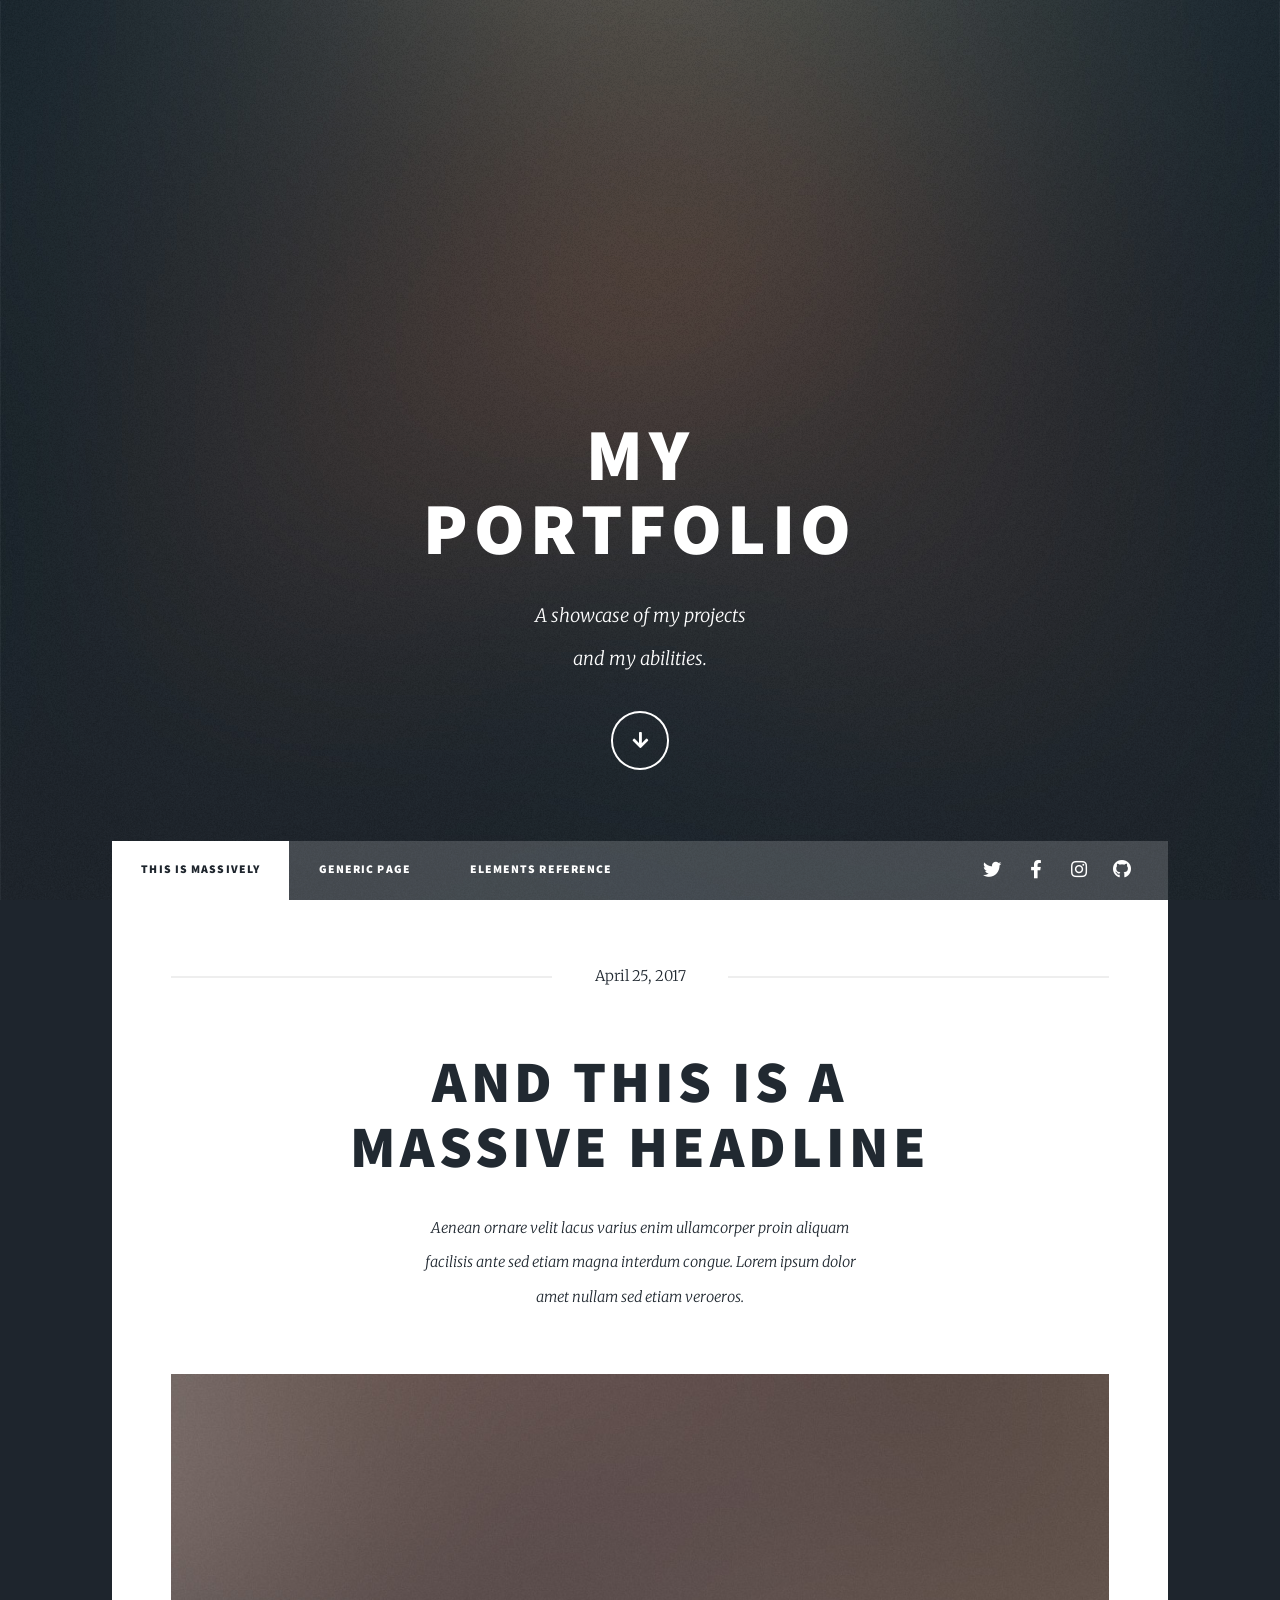
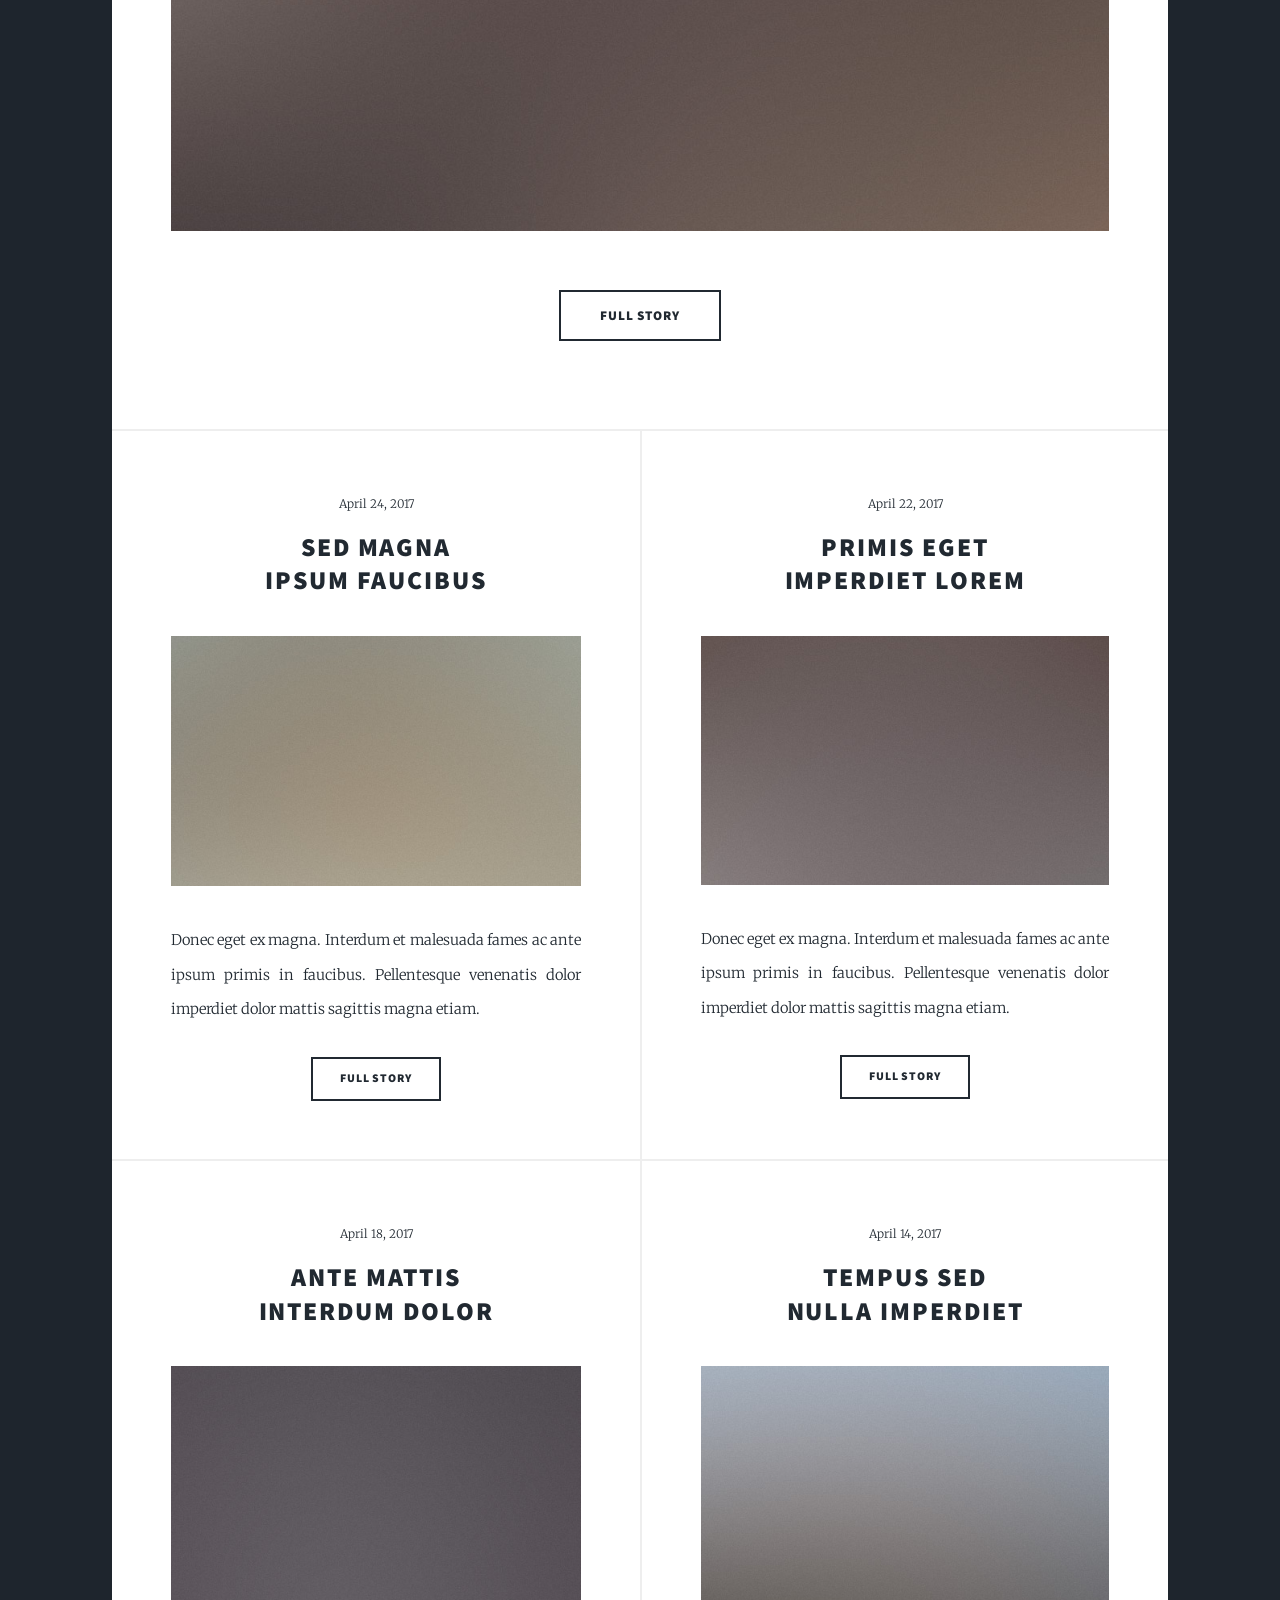
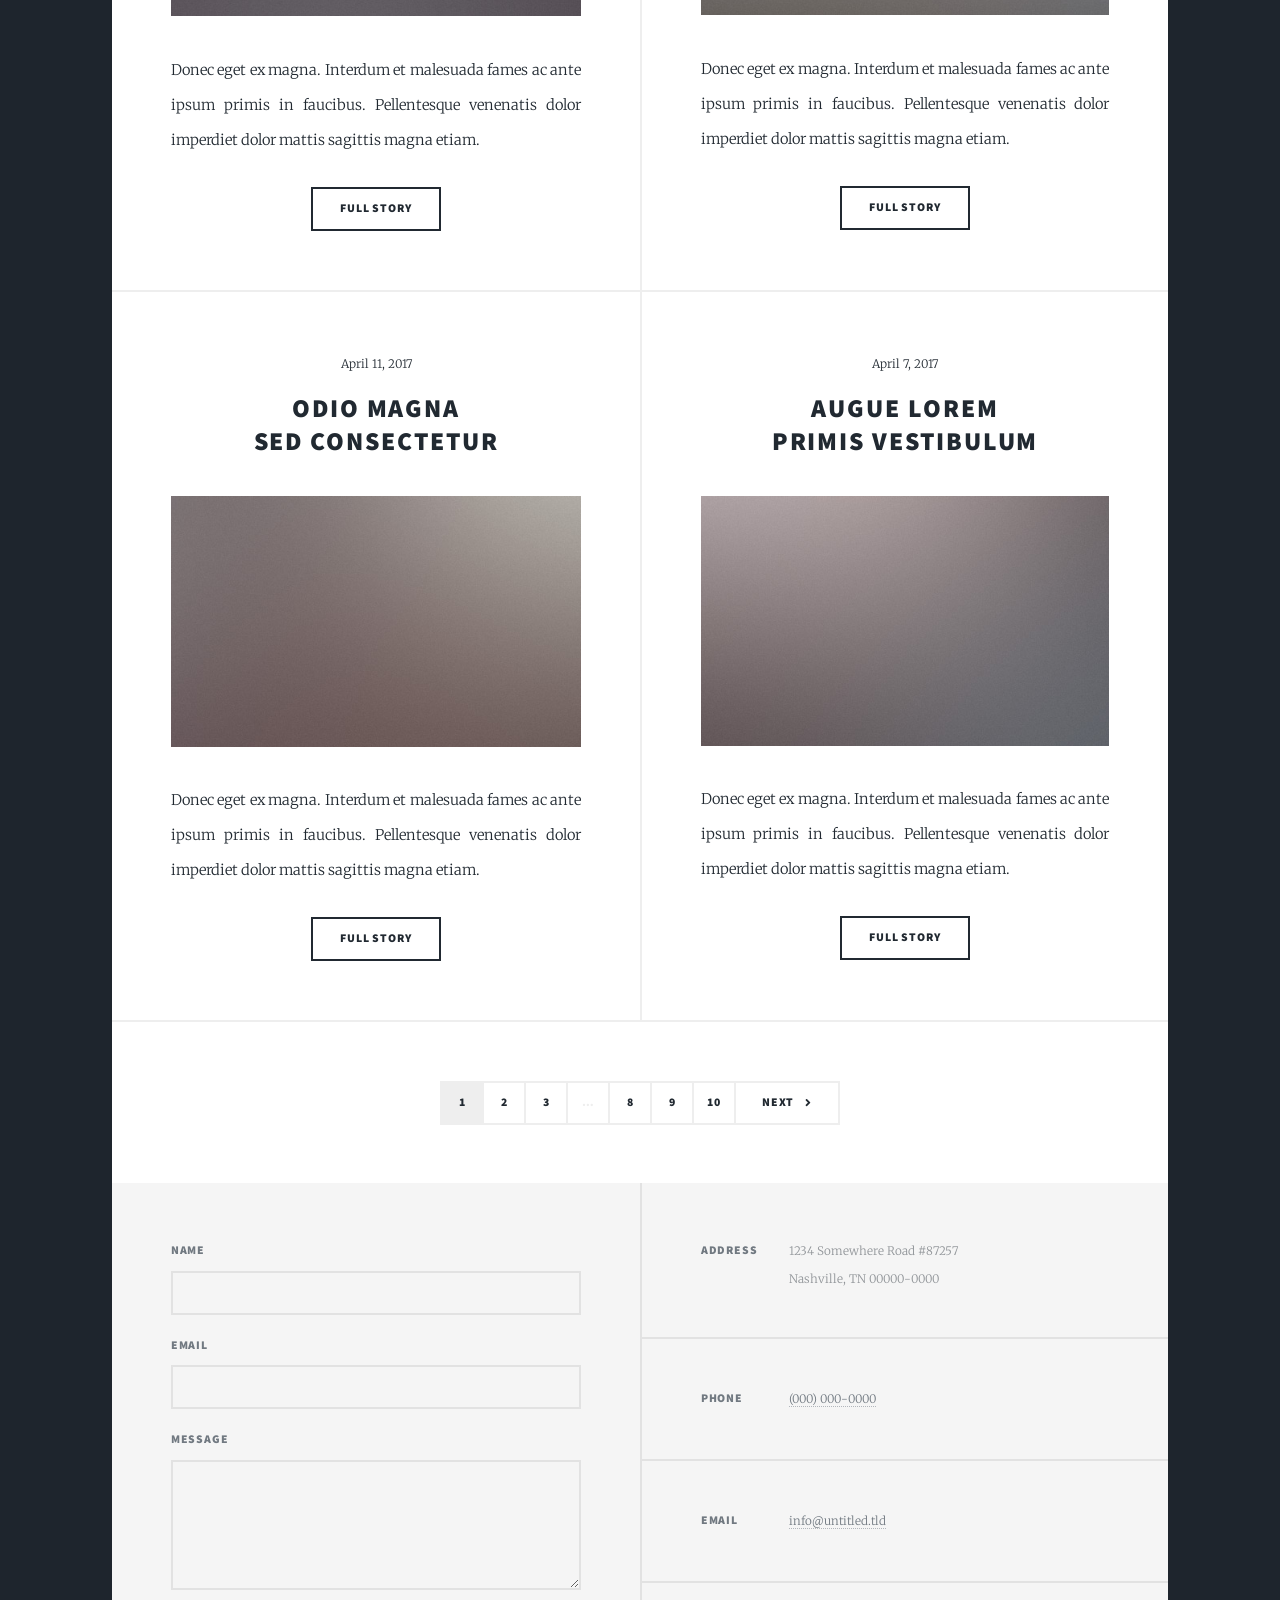
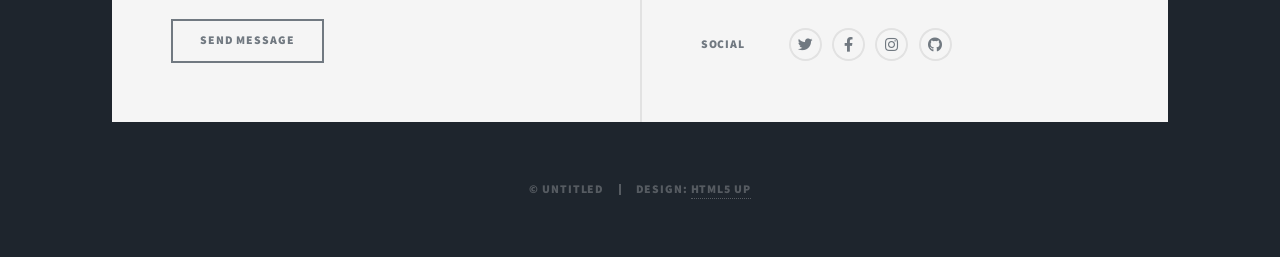
<file: index.html>
<!DOCTYPE HTML>
<!--
	Massively by HTML5 UP
	html5up.net | @ajlkn
	Free for personal and commercial use under the CCA 3.0 license (html5up.net/license)
-->
<html>
	<head>
		<title>Massively by HTML5 UP</title>
		<meta charset="utf-8" />
		<meta name="viewport" content="width=device-width, initial-scale=1, user-scalable=no" />
		<link rel="stylesheet" href="assets/css/main.css" />
		<noscript><link rel="stylesheet" href="assets/css/noscript.css" /></noscript>
	</head>
	<body class="is-preload">

		<!-- Wrapper -->
			<div id="wrapper" class="fade-in">

				<!-- Intro -->
					<div id="intro">
						<h1>My<br />
						Portfolio</h1>
						<p>A showcase of my projects <br/>
						and my abilities.</p>
						<a href="https://html5up.net/license"></a>
						<ul class="actions">
							<li><a href="#header" class="button icon solid solo fa-arrow-down scrolly">Continue</a></li>
						</ul>
					</div>

				<!-- Header -->
					<header id="header">
						<a href="index.html" class="logo">Massively</a>
					</header>

				<!-- Nav -->
					<nav id="nav">
						<ul class="links">
							<li class="active"><a href="index.html">This is Massively</a></li>
							<li><a href="generic.html">Generic Page</a></li>
							<li><a href="elements.html">Elements Reference</a></li>
						</ul>
						<ul class="icons">
							<li><a href="#" class="icon brands fa-twitter"><span class="label">Twitter</span></a></li>
							<li><a href="#" class="icon brands fa-facebook-f"><span class="label">Facebook</span></a></li>
							<li><a href="#" class="icon brands fa-instagram"><span class="label">Instagram</span></a></li>
							<li><a href="#" class="icon brands fa-github"><span class="label">GitHub</span></a></li>
						</ul>
					</nav>

				<!-- Main -->
					<div id="main">

						<!-- Featured Post -->
							<article class="post featured">
								<header class="major">
									<span class="date">April 25, 2017</span>
									<h2><a href="#">And this is a<br />
									massive headline</a></h2>
									<p>Aenean ornare velit lacus varius enim ullamcorper proin aliquam<br />
									facilisis ante sed etiam magna interdum congue. Lorem ipsum dolor<br />
									amet nullam sed etiam veroeros.</p>
								</header>
								<a href="#" class="image main"><img src="images/pic01.jpg" alt="" /></a>
								<ul class="actions special">
									<li><a href="#" class="button large">Full Story</a></li>
								</ul>
							</article>

						<!-- Posts -->
							<section class="posts">
								<article>
									<header>
										<span class="date">April 24, 2017</span>
										<h2><a href="#">Sed magna<br />
										ipsum faucibus</a></h2>
									</header>
									<a href="#" class="image fit"><img src="images/pic02.jpg" alt="" /></a>
									<p>Donec eget ex magna. Interdum et malesuada fames ac ante ipsum primis in faucibus. Pellentesque venenatis dolor imperdiet dolor mattis sagittis magna etiam.</p>
									<ul class="actions special">
										<li><a href="#" class="button">Full Story</a></li>
									</ul>
								</article>
								<article>
									<header>
										<span class="date">April 22, 2017</span>
										<h2><a href="#">Primis eget<br />
										imperdiet lorem</a></h2>
									</header>
									<a href="#" class="image fit"><img src="images/pic03.jpg" alt="" /></a>
									<p>Donec eget ex magna. Interdum et malesuada fames ac ante ipsum primis in faucibus. Pellentesque venenatis dolor imperdiet dolor mattis sagittis magna etiam.</p>
									<ul class="actions special">
										<li><a href="#" class="button">Full Story</a></li>
									</ul>
								</article>
								<article>
									<header>
										<span class="date">April 18, 2017</span>
										<h2><a href="#">Ante mattis<br />
										interdum dolor</a></h2>
									</header>
									<a href="#" class="image fit"><img src="images/pic04.jpg" alt="" /></a>
									<p>Donec eget ex magna. Interdum et malesuada fames ac ante ipsum primis in faucibus. Pellentesque venenatis dolor imperdiet dolor mattis sagittis magna etiam.</p>
									<ul class="actions special">
										<li><a href="#" class="button">Full Story</a></li>
									</ul>
								</article>
								<article>
									<header>
										<span class="date">April 14, 2017</span>
										<h2><a href="#">Tempus sed<br />
										nulla imperdiet</a></h2>
									</header>
									<a href="#" class="image fit"><img src="images/pic05.jpg" alt="" /></a>
									<p>Donec eget ex magna. Interdum et malesuada fames ac ante ipsum primis in faucibus. Pellentesque venenatis dolor imperdiet dolor mattis sagittis magna etiam.</p>
									<ul class="actions special">
										<li><a href="#" class="button">Full Story</a></li>
									</ul>
								</article>
								<article>
									<header>
										<span class="date">April 11, 2017</span>
										<h2><a href="#">Odio magna<br />
										sed consectetur</a></h2>
									</header>
									<a href="#" class="image fit"><img src="images/pic06.jpg" alt="" /></a>
									<p>Donec eget ex magna. Interdum et malesuada fames ac ante ipsum primis in faucibus. Pellentesque venenatis dolor imperdiet dolor mattis sagittis magna etiam.</p>
									<ul class="actions special">
										<li><a href="#" class="button">Full Story</a></li>
									</ul>
								</article>
								<article>
									<header>
										<span class="date">April 7, 2017</span>
										<h2><a href="#">Augue lorem<br />
										primis vestibulum</a></h2>
									</header>
									<a href="#" class="image fit"><img src="images/pic07.jpg" alt="" /></a>
									<p>Donec eget ex magna. Interdum et malesuada fames ac ante ipsum primis in faucibus. Pellentesque venenatis dolor imperdiet dolor mattis sagittis magna etiam.</p>
									<ul class="actions special">
										<li><a href="#" class="button">Full Story</a></li>
									</ul>
								</article>
							</section>

						<!-- Footer -->
							<footer>
								<div class="pagination">
									<!--<a href="#" class="previous">Prev</a>-->
									<a href="#" class="page active">1</a>
									<a href="#" class="page">2</a>
									<a href="#" class="page">3</a>
									<span class="extra">&hellip;</span>
									<a href="#" class="page">8</a>
									<a href="#" class="page">9</a>
									<a href="#" class="page">10</a>
									<a href="#" class="next">Next</a>
								</div>
							</footer>

					</div>

				<!-- Footer -->
					<footer id="footer">
						<section>
							<form method="post" action="#">
								<div class="fields">
									<div class="field">
										<label for="name">Name</label>
										<input type="text" name="name" id="name" />
									</div>
									<div class="field">
										<label for="email">Email</label>
										<input type="text" name="email" id="email" />
									</div>
									<div class="field">
										<label for="message">Message</label>
										<textarea name="message" id="message" rows="3"></textarea>
									</div>
								</div>
								<ul class="actions">
									<li><input type="submit" value="Send Message" /></li>
								</ul>
							</form>
						</section>
						<section class="split contact">
							<section class="alt">
								<h3>Address</h3>
								<p>1234 Somewhere Road #87257<br />
								Nashville, TN 00000-0000</p>
							</section>
							<section>
								<h3>Phone</h3>
								<p><a href="#">(000) 000-0000</a></p>
							</section>
							<section>
								<h3>Email</h3>
								<p><a href="#">info@untitled.tld</a></p>
							</section>
							<section>
								<h3>Social</h3>
								<ul class="icons alt">
									<li><a href="#" class="icon brands alt fa-twitter"><span class="label">Twitter</span></a></li>
									<li><a href="#" class="icon brands alt fa-facebook-f"><span class="label">Facebook</span></a></li>
									<li><a href="#" class="icon brands alt fa-instagram"><span class="label">Instagram</span></a></li>
									<li><a href="#" class="icon brands alt fa-github"><span class="label">GitHub</span></a></li>
								</ul>
							</section>
						</section>
					</footer>

				<!-- Copyright -->
					<div id="copyright">
						<ul><li>&copy; Untitled</li><li>Design: <a href="https://html5up.net">HTML5 UP</a></li></ul>
					</div>

			</div>

		<!-- Scripts -->
			<script src="assets/js/jquery.min.js"></script>
			<script src="assets/js/jquery.scrollex.min.js"></script>
			<script src="assets/js/jquery.scrolly.min.js"></script>
			<script src="assets/js/browser.min.js"></script>
			<script src="assets/js/breakpoints.min.js"></script>
			<script src="assets/js/util.js"></script>
			<script src="assets/js/main.js"></script>

	</body>
</html>
</file>
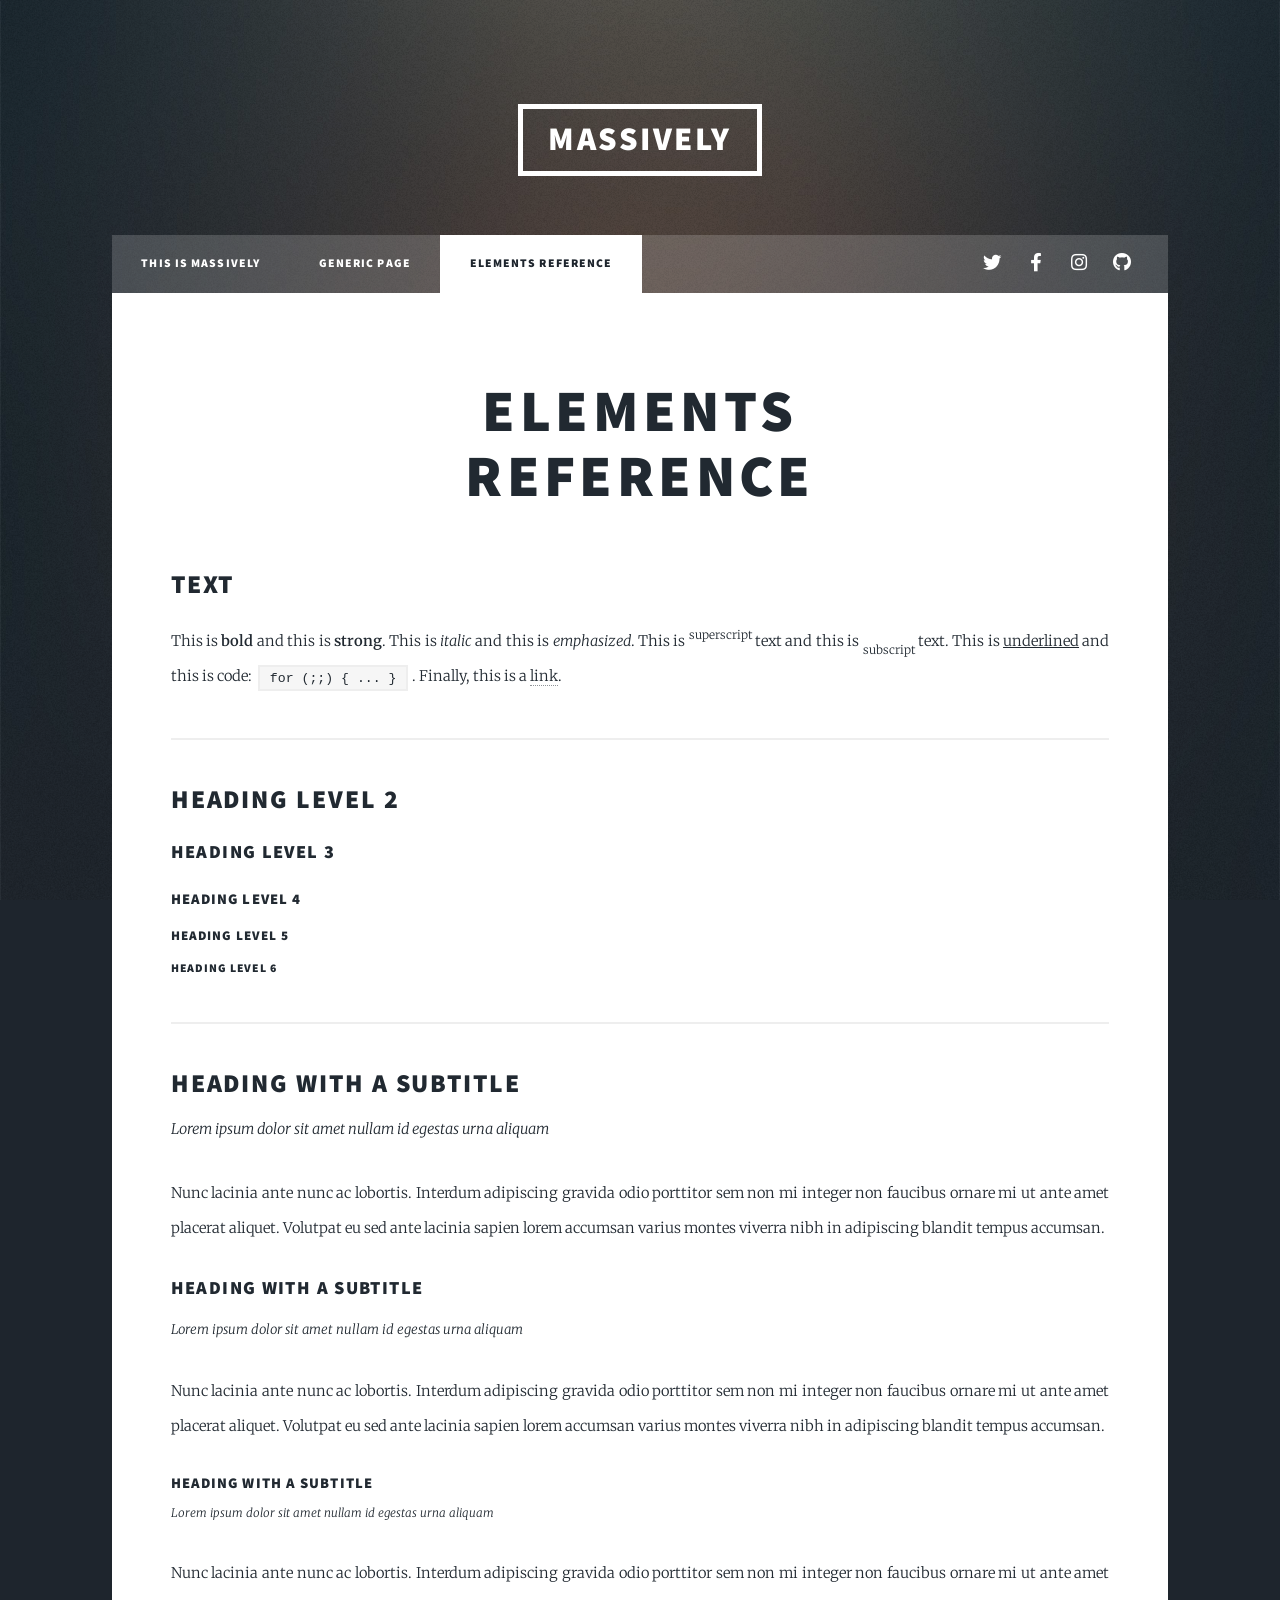
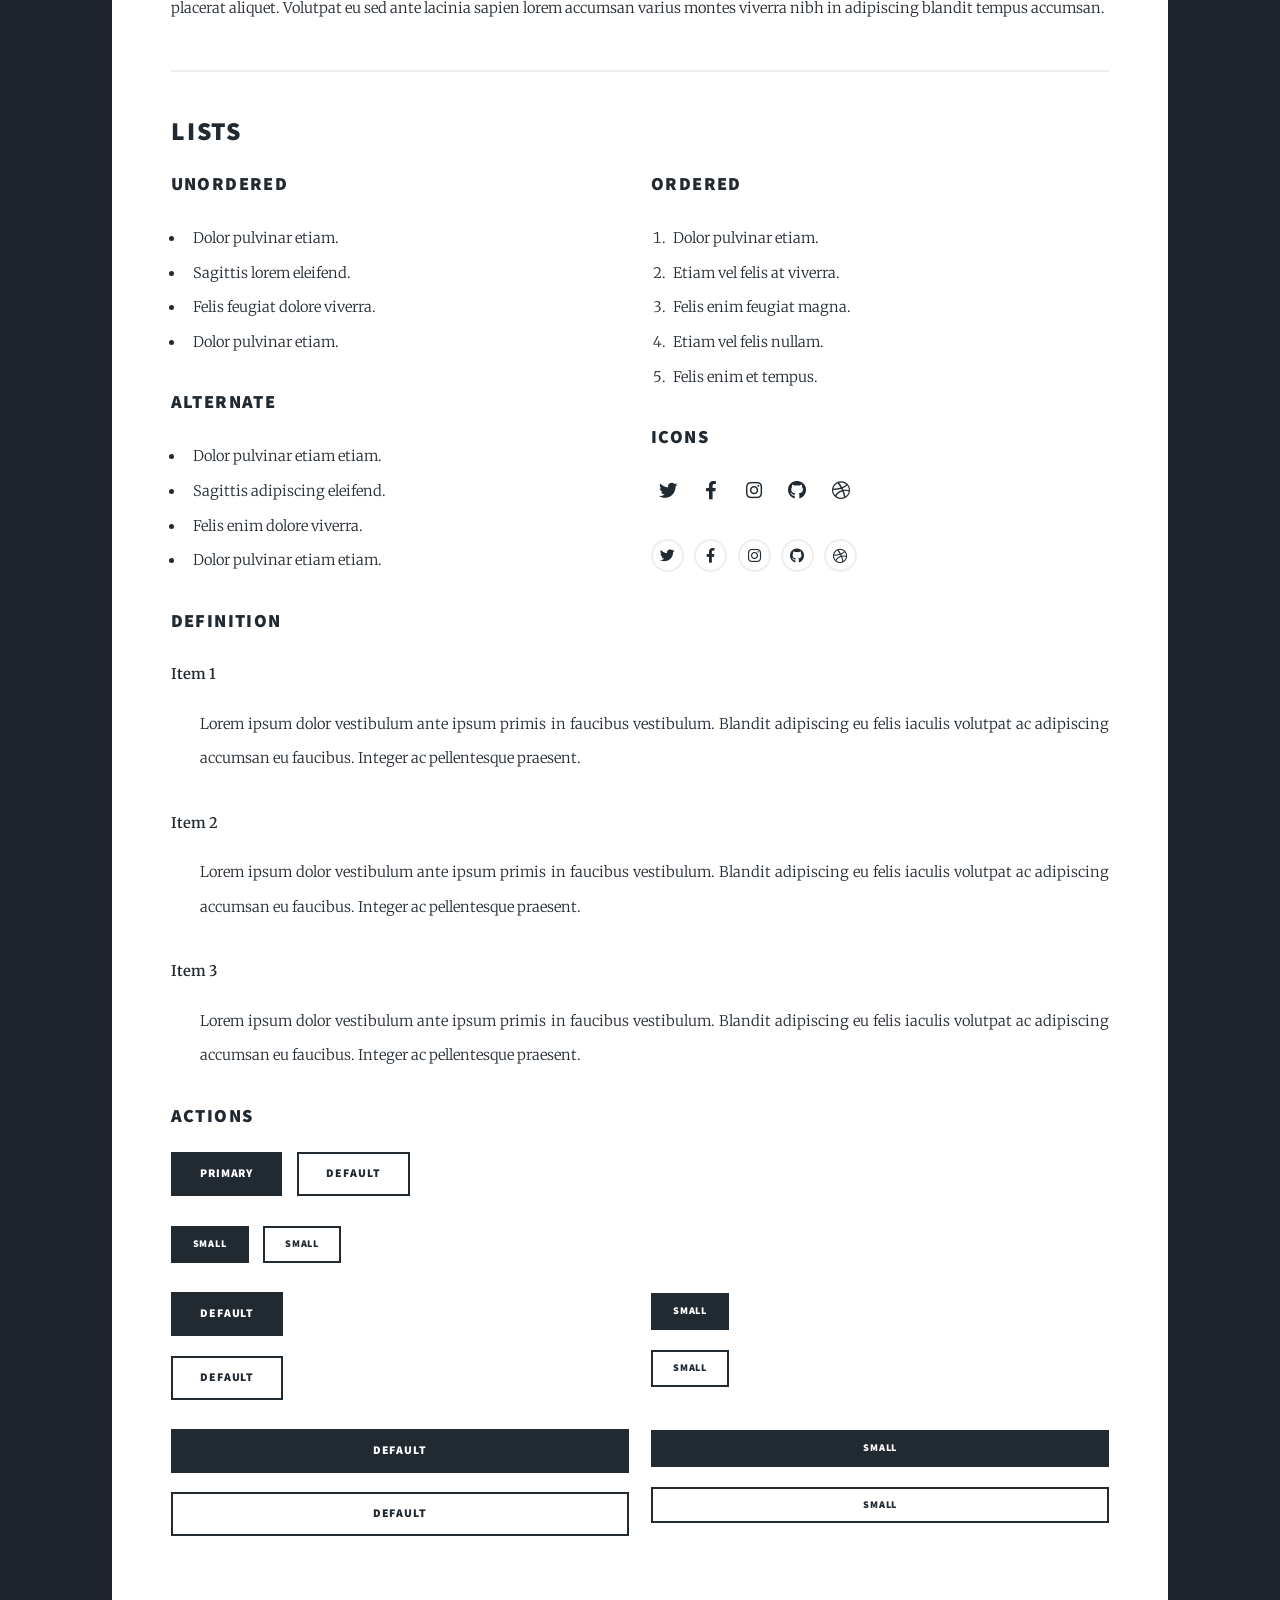
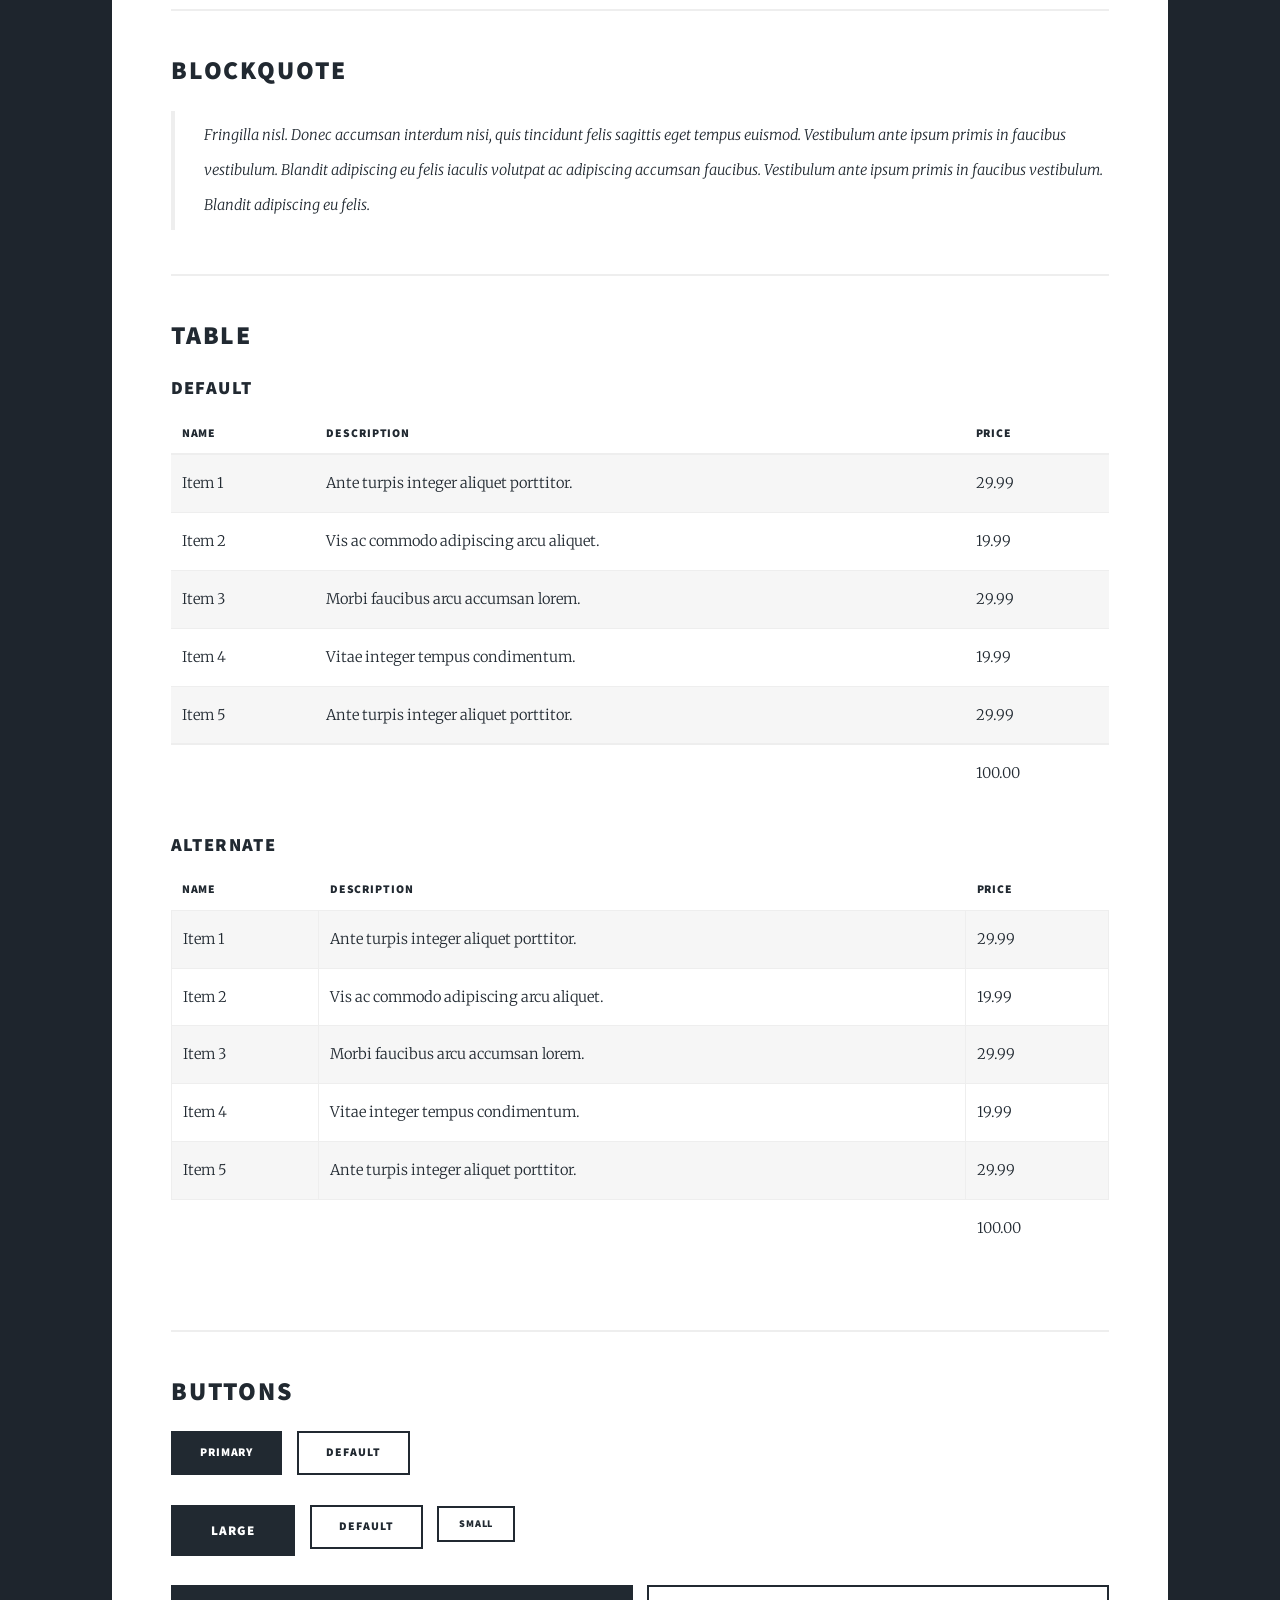
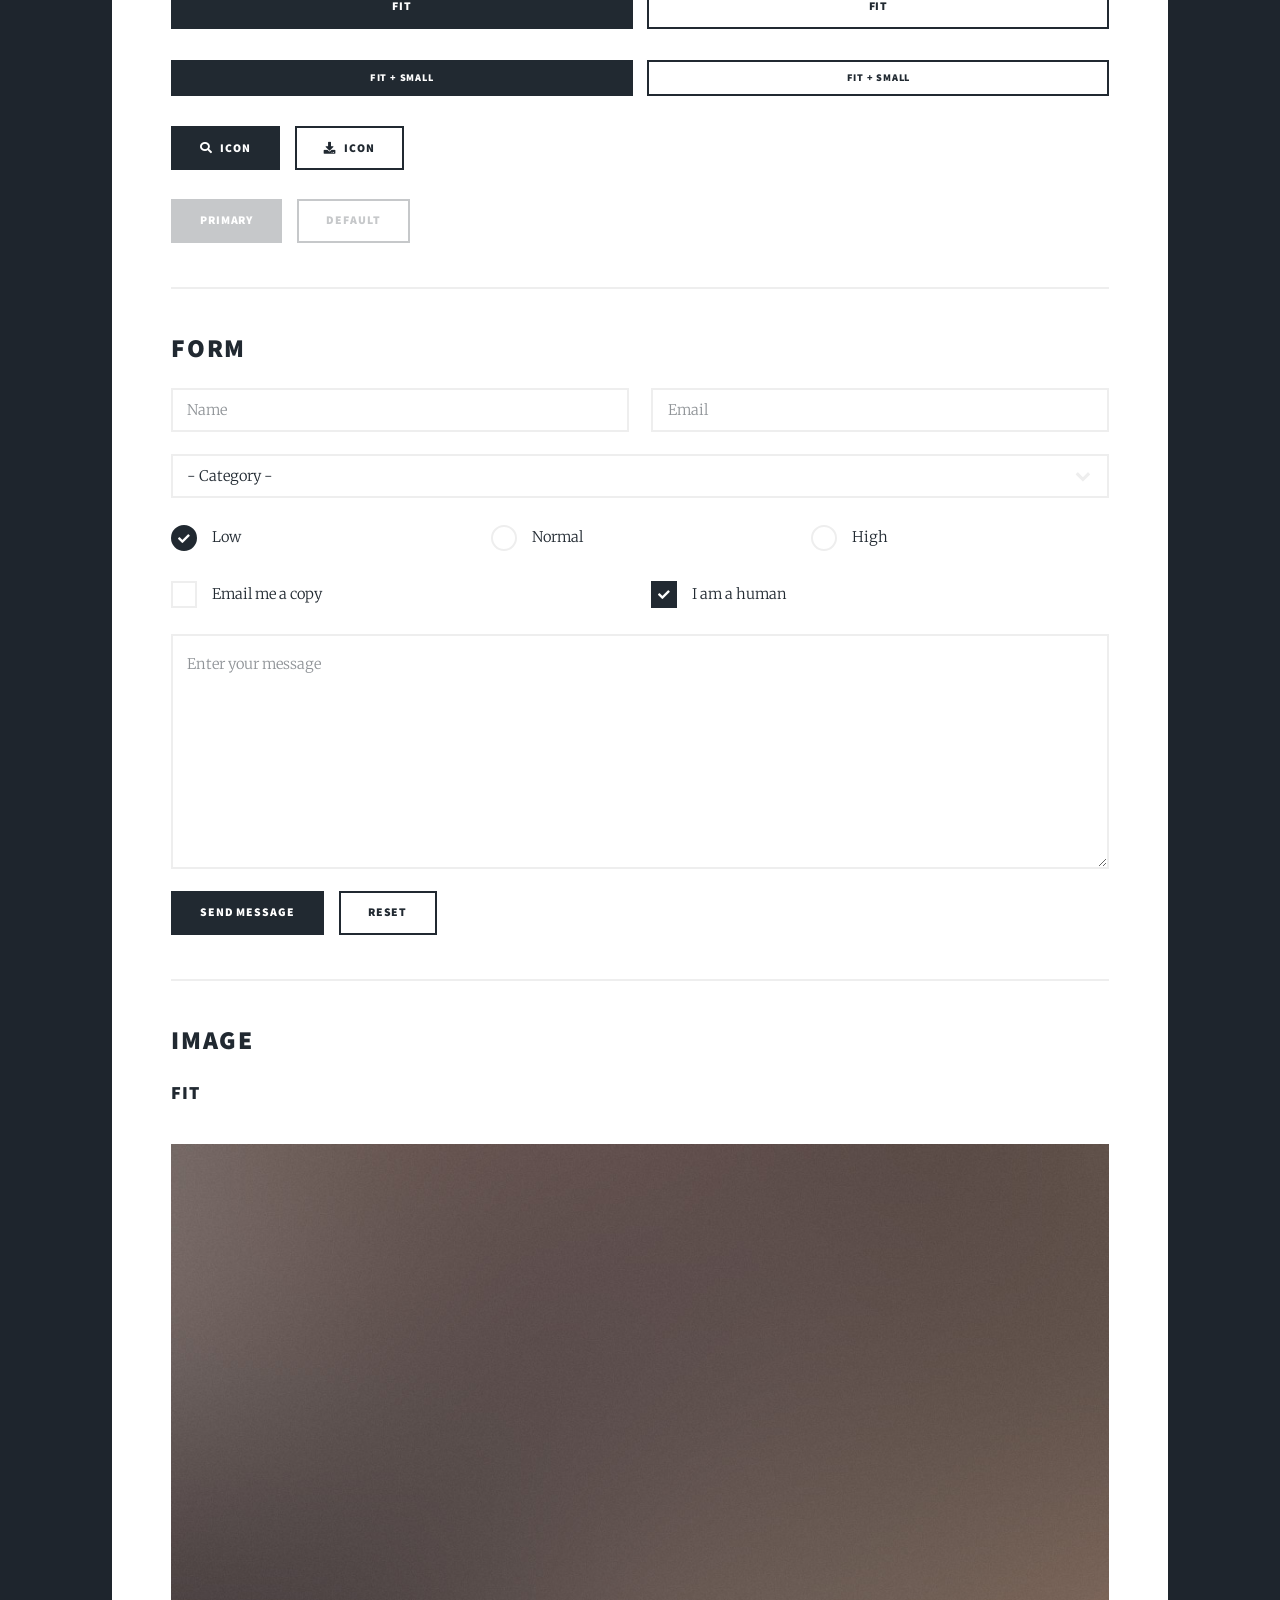
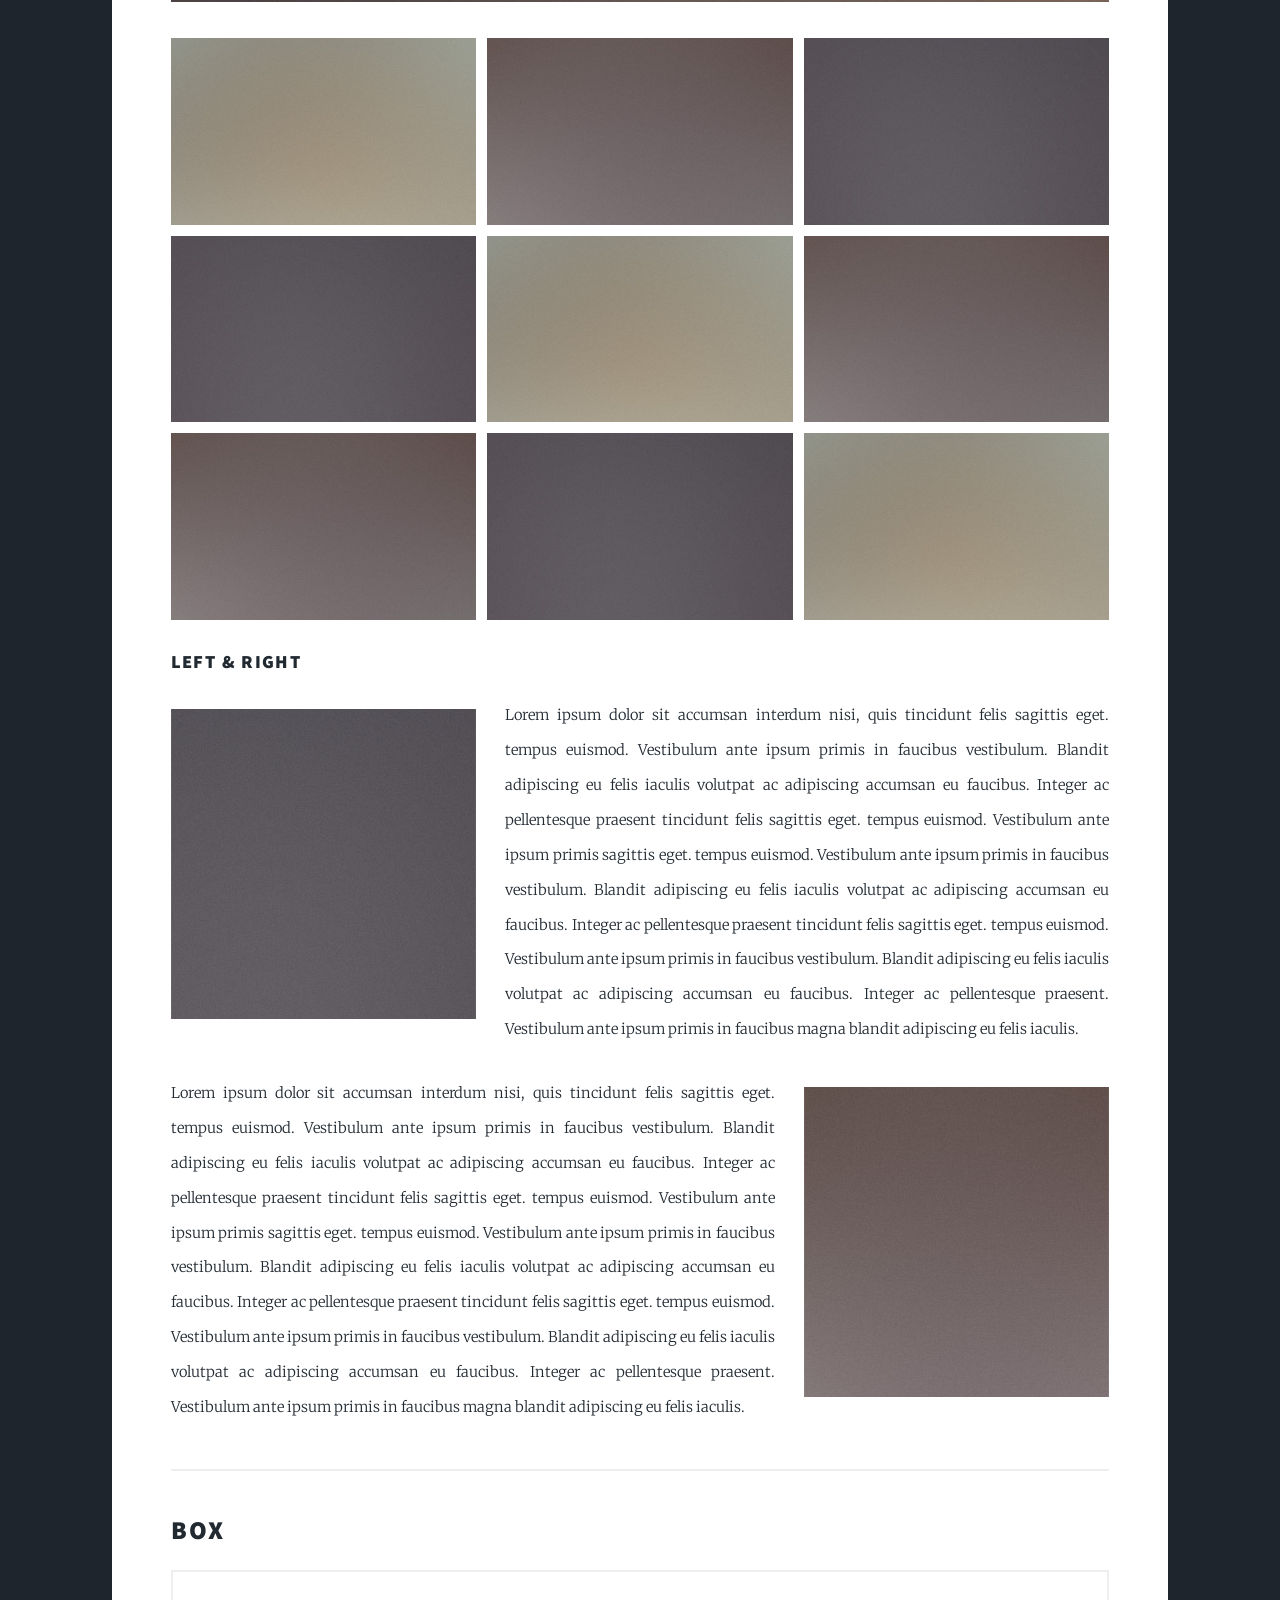
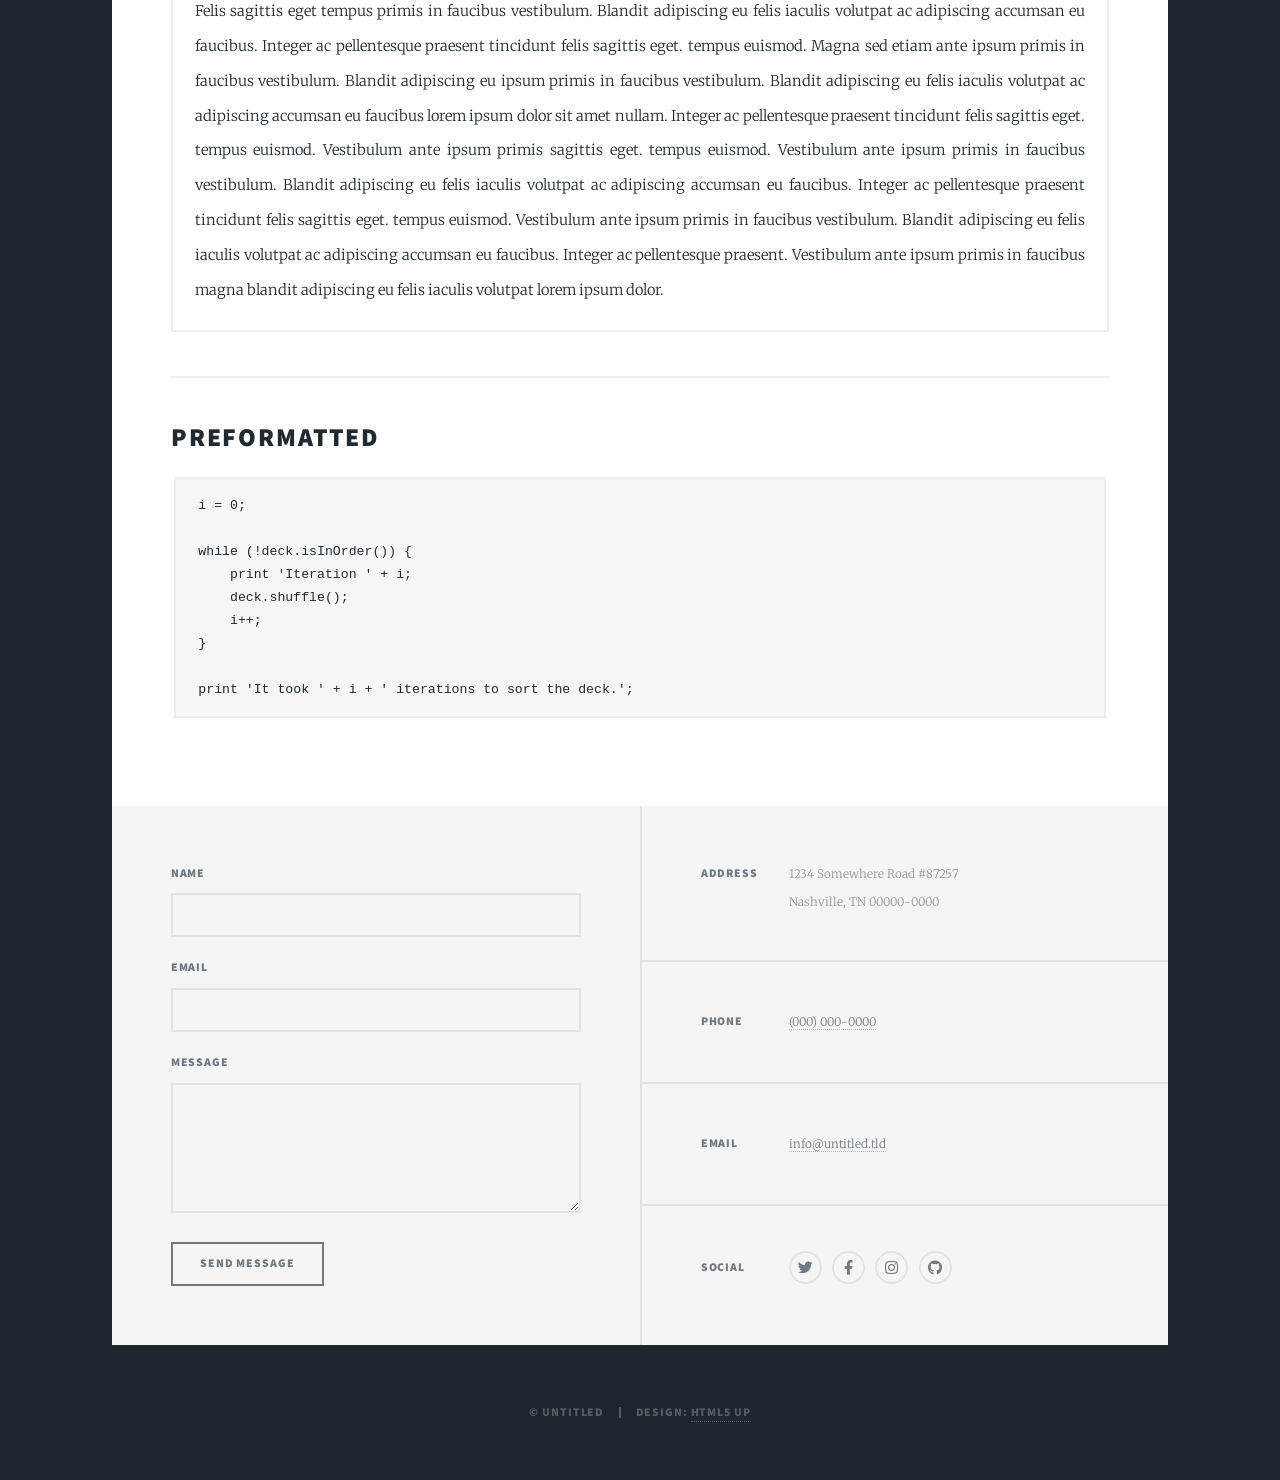
<file: elements.html>
<!DOCTYPE HTML>
<!--
	Massively by HTML5 UP
	html5up.net | @ajlkn
	Free for personal and commercial use under the CCA 3.0 license (html5up.net/license)
-->
<html>
	<head>
		<title>Elements Reference - Massively by HTML5 UP</title>
		<meta charset="utf-8" />
		<meta name="viewport" content="width=device-width, initial-scale=1, user-scalable=no" />
		<link rel="stylesheet" href="assets/css/main.css" />
		<noscript><link rel="stylesheet" href="assets/css/noscript.css" /></noscript>
	</head>
	<body class="is-preload">

		<!-- Wrapper -->
			<div id="wrapper">

				<!-- Header -->
					<header id="header">
						<a href="index.html" class="logo">Massively</a>
					</header>

				<!-- Nav -->
					<nav id="nav">
						<ul class="links">
							<li><a href="index.html">This is Massively</a></li>
							<li><a href="generic.html">Generic Page</a></li>
							<li class="active"><a href="elements.html">Elements Reference</a></li>
						</ul>
						<ul class="icons">
							<li><a href="#" class="icon brands fa-twitter"><span class="label">Twitter</span></a></li>
							<li><a href="#" class="icon brands fa-facebook-f"><span class="label">Facebook</span></a></li>
							<li><a href="#" class="icon brands fa-instagram"><span class="label">Instagram</span></a></li>
							<li><a href="#" class="icon brands fa-github"><span class="label">GitHub</span></a></li>
						</ul>
					</nav>

				<!-- Main -->
					<div id="main">

						<!-- Post -->
							<section class="post">
								<header class="major">
									<h1>Elements<br />
									Reference</h1>
								</header>

								<!-- Text stuff -->
									<h2>Text</h2>
									<p>This is <b>bold</b> and this is <strong>strong</strong>. This is <i>italic</i> and this is <em>emphasized</em>.
									This is <sup>superscript</sup> text and this is <sub>subscript</sub> text.
									This is <u>underlined</u> and this is code: <code>for (;;) { ... }</code>.
									Finally, this is a <a href="#">link</a>.</p>
									<hr />
									<h2>Heading Level 2</h2>
									<h3>Heading Level 3</h3>
									<h4>Heading Level 4</h4>
									<h5>Heading Level 5</h5>
									<h6>Heading Level 6</h6>
									<hr />
									<header>
										<h2>Heading with a Subtitle</h2>
										<p>Lorem ipsum dolor sit amet nullam id egestas urna aliquam</p>
									</header>
									<p>Nunc lacinia ante nunc ac lobortis. Interdum adipiscing gravida odio porttitor sem non mi integer non faucibus ornare mi ut ante amet placerat aliquet. Volutpat eu sed ante lacinia sapien lorem accumsan varius montes viverra nibh in adipiscing blandit tempus accumsan.</p>
									<header>
										<h3>Heading with a Subtitle</h3>
										<p>Lorem ipsum dolor sit amet nullam id egestas urna aliquam</p>
									</header>
									<p>Nunc lacinia ante nunc ac lobortis. Interdum adipiscing gravida odio porttitor sem non mi integer non faucibus ornare mi ut ante amet placerat aliquet. Volutpat eu sed ante lacinia sapien lorem accumsan varius montes viverra nibh in adipiscing blandit tempus accumsan.</p>
									<header>
										<h4>Heading with a Subtitle</h4>
										<p>Lorem ipsum dolor sit amet nullam id egestas urna aliquam</p>
									</header>
									<p>Nunc lacinia ante nunc ac lobortis. Interdum adipiscing gravida odio porttitor sem non mi integer non faucibus ornare mi ut ante amet placerat aliquet. Volutpat eu sed ante lacinia sapien lorem accumsan varius montes viverra nibh in adipiscing blandit tempus accumsan.</p>

									<hr />

								<!-- Lists -->
									<h2>Lists</h2>
									<div class="row">
										<div class="col-6 col-12-small">

											<h3>Unordered</h3>
											<ul>
												<li>Dolor pulvinar etiam.</li>
												<li>Sagittis lorem eleifend.</li>
												<li>Felis feugiat dolore viverra.</li>
												<li>Dolor pulvinar etiam.</li>
											</ul>

											<h3>Alternate</h3>
											<ul class="alt">
												<li>Dolor pulvinar etiam etiam.</li>
												<li>Sagittis adipiscing eleifend.</li>
												<li>Felis enim dolore viverra.</li>
												<li>Dolor pulvinar etiam etiam.</li>
											</ul>

										</div>
										<div class="col-6 col-12-small">

											<h3>Ordered</h3>
											<ol>
												<li>Dolor pulvinar etiam.</li>
												<li>Etiam vel felis at viverra.</li>
												<li>Felis enim feugiat magna.</li>
												<li>Etiam vel felis nullam.</li>
												<li>Felis enim et tempus.</li>
											</ol>

											<h3>Icons</h3>
											<ul class="icons">
												<li><a href="#" class="icon brands fa-twitter"><span class="label">Twitter</span></a></li>
												<li><a href="#" class="icon brands fa-facebook-f"><span class="label">Facebook</span></a></li>
												<li><a href="#" class="icon brands fa-instagram"><span class="label">Instagram</span></a></li>
												<li><a href="#" class="icon brands fa-github"><span class="label">Github</span></a></li>
												<li><a href="#" class="icon brands fa-dribbble"><span class="label">Dribbble</span></a></li>
											</ul>
											<ul class="icons alt">
												<li><a href="#" class="icon brands alt fa-twitter"><span class="label">Twitter</span></a></li>
												<li><a href="#" class="icon brands alt fa-facebook-f"><span class="label">Facebook</span></a></li>
												<li><a href="#" class="icon brands alt fa-instagram"><span class="label">Instagram</span></a></li>
												<li><a href="#" class="icon brands alt fa-github"><span class="label">Github</span></a></li>
												<li><a href="#" class="icon brands alt fa-dribbble"><span class="label">Dribbble</span></a></li>
											</ul>

										</div>
									</div>
									<h3>Definition</h3>
									<dl>
										<dt>Item 1</dt>
										<dd>
											<p>Lorem ipsum dolor vestibulum ante ipsum primis in faucibus vestibulum. Blandit adipiscing eu felis iaculis volutpat ac adipiscing accumsan eu faucibus. Integer ac pellentesque praesent.</p>
										</dd>
										<dt>Item 2</dt>
										<dd>
											<p>Lorem ipsum dolor vestibulum ante ipsum primis in faucibus vestibulum. Blandit adipiscing eu felis iaculis volutpat ac adipiscing accumsan eu faucibus. Integer ac pellentesque praesent.</p>
										</dd>
										<dt>Item 3</dt>
										<dd>
											<p>Lorem ipsum dolor vestibulum ante ipsum primis in faucibus vestibulum. Blandit adipiscing eu felis iaculis volutpat ac adipiscing accumsan eu faucibus. Integer ac pellentesque praesent.</p>
										</dd>
									</dl>

									<h3>Actions</h3>
									<ul class="actions">
										<li><a href="#" class="button primary">Primary</a></li>
										<li><a href="#" class="button">Default</a></li>
									</ul>
									<ul class="actions small">
										<li><a href="#" class="button primary small">Small</a></li>
										<li><a href="#" class="button small">Small</a></li>
									</ul>
									<div class="row">
										<div class="col-6 col-12-small">
											<ul class="actions stacked">
												<li><a href="#" class="button primary">Default</a></li>
												<li><a href="#" class="button">Default</a></li>
											</ul>
										</div>
										<div class="col-6 col-12-small">
											<ul class="actions stacked">
												<li><a href="#" class="button primary small">Small</a></li>
												<li><a href="#" class="button small">Small</a></li>
											</ul>
										</div>
									</div>
									<div class="row">
										<div class="col-6 col-12-small">
											<ul class="actions stacked">
												<li><a href="#" class="button primary fit">Default</a></li>
												<li><a href="#" class="button fit">Default</a></li>
											</ul>
										</div>
										<div class="col-6 col-12-small">
											<ul class="actions stacked">
												<li><a href="#" class="button primary small fit">Small</a></li>
												<li><a href="#" class="button small fit">Small</a></li>
											</ul>
										</div>
									</div>

									<hr />

								<!-- Blockquote -->
									<h2>Blockquote</h2>
									<blockquote>Fringilla nisl. Donec accumsan interdum nisi, quis tincidunt felis sagittis eget tempus euismod. Vestibulum ante ipsum primis in faucibus vestibulum. Blandit adipiscing eu felis iaculis volutpat ac adipiscing accumsan faucibus. Vestibulum ante ipsum primis in faucibus vestibulum. Blandit adipiscing eu felis.</blockquote>

									<hr />

								<!-- Table -->
									<h2>Table</h2>

									<h3>Default</h3>
									<div class="table-wrapper">
										<table>
											<thead>
												<tr>
													<th>Name</th>
													<th>Description</th>
													<th>Price</th>
												</tr>
											</thead>
											<tbody>
												<tr>
													<td>Item 1</td>
													<td>Ante turpis integer aliquet porttitor.</td>
													<td>29.99</td>
												</tr>
												<tr>
													<td>Item 2</td>
													<td>Vis ac commodo adipiscing arcu aliquet.</td>
													<td>19.99</td>
												</tr>
												<tr>
													<td>Item 3</td>
													<td> Morbi faucibus arcu accumsan lorem.</td>
													<td>29.99</td>
												</tr>
												<tr>
													<td>Item 4</td>
													<td>Vitae integer tempus condimentum.</td>
													<td>19.99</td>
												</tr>
												<tr>
													<td>Item 5</td>
													<td>Ante turpis integer aliquet porttitor.</td>
													<td>29.99</td>
												</tr>
											</tbody>
											<tfoot>
												<tr>
													<td colspan="2"></td>
													<td>100.00</td>
												</tr>
											</tfoot>
										</table>
									</div>

									<h3>Alternate</h3>
									<div class="table-wrapper">
										<table class="alt">
											<thead>
												<tr>
													<th>Name</th>
													<th>Description</th>
													<th>Price</th>
												</tr>
											</thead>
											<tbody>
												<tr>
													<td>Item 1</td>
													<td>Ante turpis integer aliquet porttitor.</td>
													<td>29.99</td>
												</tr>
												<tr>
													<td>Item 2</td>
													<td>Vis ac commodo adipiscing arcu aliquet.</td>
													<td>19.99</td>
												</tr>
												<tr>
													<td>Item 3</td>
													<td> Morbi faucibus arcu accumsan lorem.</td>
													<td>29.99</td>
												</tr>
												<tr>
													<td>Item 4</td>
													<td>Vitae integer tempus condimentum.</td>
													<td>19.99</td>
												</tr>
												<tr>
													<td>Item 5</td>
													<td>Ante turpis integer aliquet porttitor.</td>
													<td>29.99</td>
												</tr>
											</tbody>
											<tfoot>
												<tr>
													<td colspan="2"></td>
													<td>100.00</td>
												</tr>
											</tfoot>
										</table>
									</div>

									<hr />

								<!-- Buttons -->
									<h2>Buttons</h2>
									<ul class="actions">
										<li><a href="#" class="button primary">Primary</a></li>
										<li><a href="#" class="button">Default</a></li>
									</ul>
									<ul class="actions">
										<li><a href="#" class="button primary large">Large</a></li>
										<li><a href="#" class="button">Default</a></li>
										<li><a href="#" class="button small">Small</a></li>
									</ul>
									<ul class="actions fit">
										<li><a href="#" class="button primary fit">Fit</a></li>
										<li><a href="#" class="button fit">Fit</a></li>
									</ul>
									<ul class="actions fit small">
										<li><a href="#" class="button primary fit small">Fit + Small</a></li>
										<li><a href="#" class="button fit small">Fit + Small</a></li>
									</ul>
									<ul class="actions">
										<li><a href="#" class="button primary icon solid fa-search">Icon</a></li>
										<li><a href="#" class="button icon solid fa-download">Icon</a></li>
									</ul>
									<ul class="actions">
										<li><span class="button primary disabled">Primary</span></li>
										<li><span class="button disabled">Default</span></li>
									</ul>

									<hr />

								<!-- Form -->
									<h2>Form</h2>

									<form method="post" action="#">
										<div class="row gtr-uniform">
											<div class="col-6 col-12-xsmall">
												<input type="text" name="demo-name" id="demo-name" value="" placeholder="Name" />
											</div>
											<div class="col-6 col-12-xsmall">
												<input type="email" name="demo-email" id="demo-email" value="" placeholder="Email" />
											</div>
											<!-- Break -->
											<div class="col-12">
												<select name="demo-category" id="demo-category">
													<option value="">- Category -</option>
													<option value="1">Manufacturing</option>
													<option value="1">Shipping</option>
													<option value="1">Administration</option>
													<option value="1">Human Resources</option>
												</select>
											</div>
											<!-- Break -->
											<div class="col-4 col-12-small">
												<input type="radio" id="demo-priority-low" name="demo-priority" checked>
												<label for="demo-priority-low">Low</label>
											</div>
											<div class="col-4 col-12-small">
												<input type="radio" id="demo-priority-normal" name="demo-priority">
												<label for="demo-priority-normal">Normal</label>
											</div>
											<div class="col-4 col-12-small">
												<input type="radio" id="demo-priority-high" name="demo-priority">
												<label for="demo-priority-high">High</label>
											</div>
											<!-- Break -->
											<div class="col-6 col-12-small">
												<input type="checkbox" id="demo-copy" name="demo-copy">
												<label for="demo-copy">Email me a copy</label>
											</div>
											<div class="col-6 col-12-small">
												<input type="checkbox" id="demo-human" name="demo-human" checked>
												<label for="demo-human">I am a human</label>
											</div>
											<!-- Break -->
											<div class="col-12">
												<textarea name="demo-message" id="demo-message" placeholder="Enter your message" rows="6"></textarea>
											</div>
											<!-- Break -->
											<div class="col-12">
												<ul class="actions">
													<li><input type="submit" value="Send Message" class="primary" /></li>
													<li><input type="reset" value="Reset" /></li>
												</ul>
											</div>
										</div>
									</form>

									<hr />

								<!-- Image -->
									<h2>Image</h2>

									<h3>Fit</h3>
									<span class="image fit"><img src="images/pic01.jpg" alt="" /></span>
									<div class="box alt">
										<div class="row gtr-50 gtr-uniform">
											<div class="col-4"><span class="image fit"><img src="images/pic02.jpg" alt="" /></span></div>
											<div class="col-4"><span class="image fit"><img src="images/pic03.jpg" alt="" /></span></div>
											<div class="col-4"><span class="image fit"><img src="images/pic04.jpg" alt="" /></span></div>
											<!-- Break -->
											<div class="col-4"><span class="image fit"><img src="images/pic04.jpg" alt="" /></span></div>
											<div class="col-4"><span class="image fit"><img src="images/pic02.jpg" alt="" /></span></div>
											<div class="col-4"><span class="image fit"><img src="images/pic03.jpg" alt="" /></span></div>
											<!-- Break -->
											<div class="col-4"><span class="image fit"><img src="images/pic03.jpg" alt="" /></span></div>
											<div class="col-4"><span class="image fit"><img src="images/pic04.jpg" alt="" /></span></div>
											<div class="col-4"><span class="image fit"><img src="images/pic02.jpg" alt="" /></span></div>
										</div>
									</div>

									<h3>Left &amp; Right</h3>
									<p><span class="image left"><img src="images/pic08.jpg" alt="" /></span>Lorem ipsum dolor sit accumsan interdum nisi, quis tincidunt felis sagittis eget. tempus euismod. Vestibulum ante ipsum primis in faucibus vestibulum. Blandit adipiscing eu felis iaculis volutpat ac adipiscing accumsan eu faucibus. Integer ac pellentesque praesent tincidunt felis sagittis eget. tempus euismod. Vestibulum ante ipsum primis sagittis eget. tempus euismod. Vestibulum ante ipsum primis in faucibus vestibulum. Blandit adipiscing eu felis iaculis volutpat ac adipiscing accumsan eu faucibus. Integer ac pellentesque praesent tincidunt felis sagittis eget. tempus euismod. Vestibulum ante ipsum primis in faucibus vestibulum. Blandit adipiscing eu felis iaculis volutpat ac adipiscing accumsan eu faucibus. Integer ac pellentesque praesent. Vestibulum ante ipsum primis in faucibus magna blandit adipiscing eu felis iaculis.</p>
									<p><span class="image right"><img src="images/pic09.jpg" alt="" /></span>Lorem ipsum dolor sit accumsan interdum nisi, quis tincidunt felis sagittis eget. tempus euismod. Vestibulum ante ipsum primis in faucibus vestibulum. Blandit adipiscing eu felis iaculis volutpat ac adipiscing accumsan eu faucibus. Integer ac pellentesque praesent tincidunt felis sagittis eget. tempus euismod. Vestibulum ante ipsum primis sagittis eget. tempus euismod. Vestibulum ante ipsum primis in faucibus vestibulum. Blandit adipiscing eu felis iaculis volutpat ac adipiscing accumsan eu faucibus. Integer ac pellentesque praesent tincidunt felis sagittis eget. tempus euismod. Vestibulum ante ipsum primis in faucibus vestibulum. Blandit adipiscing eu felis iaculis volutpat ac adipiscing accumsan eu faucibus. Integer ac pellentesque praesent. Vestibulum ante ipsum primis in faucibus magna blandit adipiscing eu felis iaculis.</p>

									<hr />

								<!-- Box -->
									<h2>Box</h2>
									<div class="box">
										<p>Felis sagittis eget tempus primis in faucibus vestibulum. Blandit adipiscing eu felis iaculis volutpat ac adipiscing accumsan eu faucibus. Integer ac pellentesque praesent tincidunt felis sagittis eget. tempus euismod. Magna sed etiam ante ipsum primis in faucibus vestibulum. Blandit adipiscing eu ipsum primis in faucibus vestibulum. Blandit adipiscing eu felis iaculis volutpat ac adipiscing accumsan eu faucibus lorem ipsum dolor sit amet nullam. Integer ac pellentesque praesent tincidunt felis sagittis eget. tempus euismod. Vestibulum ante ipsum primis sagittis eget. tempus euismod. Vestibulum ante ipsum primis in faucibus vestibulum. Blandit adipiscing eu felis iaculis volutpat ac adipiscing accumsan eu faucibus. Integer ac pellentesque praesent tincidunt felis sagittis eget. tempus euismod. Vestibulum ante ipsum primis in faucibus vestibulum. Blandit adipiscing eu felis iaculis volutpat ac adipiscing accumsan eu faucibus. Integer ac pellentesque praesent. Vestibulum ante ipsum primis in faucibus magna blandit adipiscing eu felis iaculis volutpat lorem ipsum dolor.</p>
									</div>

									<hr />

								<!-- Preformatted Code -->
									<h2>Preformatted</h2>
									<pre><code>i = 0;

while (!deck.isInOrder()) {
    print 'Iteration ' + i;
    deck.shuffle();
    i++;
}

print 'It took ' + i + ' iterations to sort the deck.';
</code></pre>

							</section>

					</div>

				<!-- Footer -->
					<footer id="footer">
						<section>
							<form method="post" action="#">
								<div class="fields">
									<div class="field">
										<label for="name">Name</label>
										<input type="text" name="name" id="name" />
									</div>
									<div class="field">
										<label for="email">Email</label>
										<input type="text" name="email" id="email" />
									</div>
									<div class="field">
										<label for="message">Message</label>
										<textarea name="message" id="message" rows="3"></textarea>
									</div>
								</div>
								<ul class="actions">
									<li><input type="submit" value="Send Message" /></li>
								</ul>
							</form>
						</section>
						<section class="split contact">
							<section class="alt">
								<h3>Address</h3>
								<p>1234 Somewhere Road #87257<br />
								Nashville, TN 00000-0000</p>
							</section>
							<section>
								<h3>Phone</h3>
								<p><a href="#">(000) 000-0000</a></p>
							</section>
							<section>
								<h3>Email</h3>
								<p><a href="#">info@untitled.tld</a></p>
							</section>
							<section>
								<h3>Social</h3>
								<ul class="icons alt">
									<li><a href="#" class="icon brands alt fa-twitter"><span class="label">Twitter</span></a></li>
									<li><a href="#" class="icon brands alt fa-facebook-f"><span class="label">Facebook</span></a></li>
									<li><a href="#" class="icon brands alt fa-instagram"><span class="label">Instagram</span></a></li>
									<li><a href="#" class="icon brands alt fa-github"><span class="label">GitHub</span></a></li>
								</ul>
							</section>
						</section>
					</footer>

				<!-- Copyright -->
					<div id="copyright">
						<ul><li>&copy; Untitled</li><li>Design: <a href="https://html5up.net">HTML5 UP</a></li></ul>
					</div>

			</div>

		<!-- Scripts -->
			<script src="assets/js/jquery.min.js"></script>
			<script src="assets/js/jquery.scrollex.min.js"></script>
			<script src="assets/js/jquery.scrolly.min.js"></script>
			<script src="assets/js/browser.min.js"></script>
			<script src="assets/js/breakpoints.min.js"></script>
			<script src="assets/js/util.js"></script>
			<script src="assets/js/main.js"></script>

	</body>
</html>
</file>
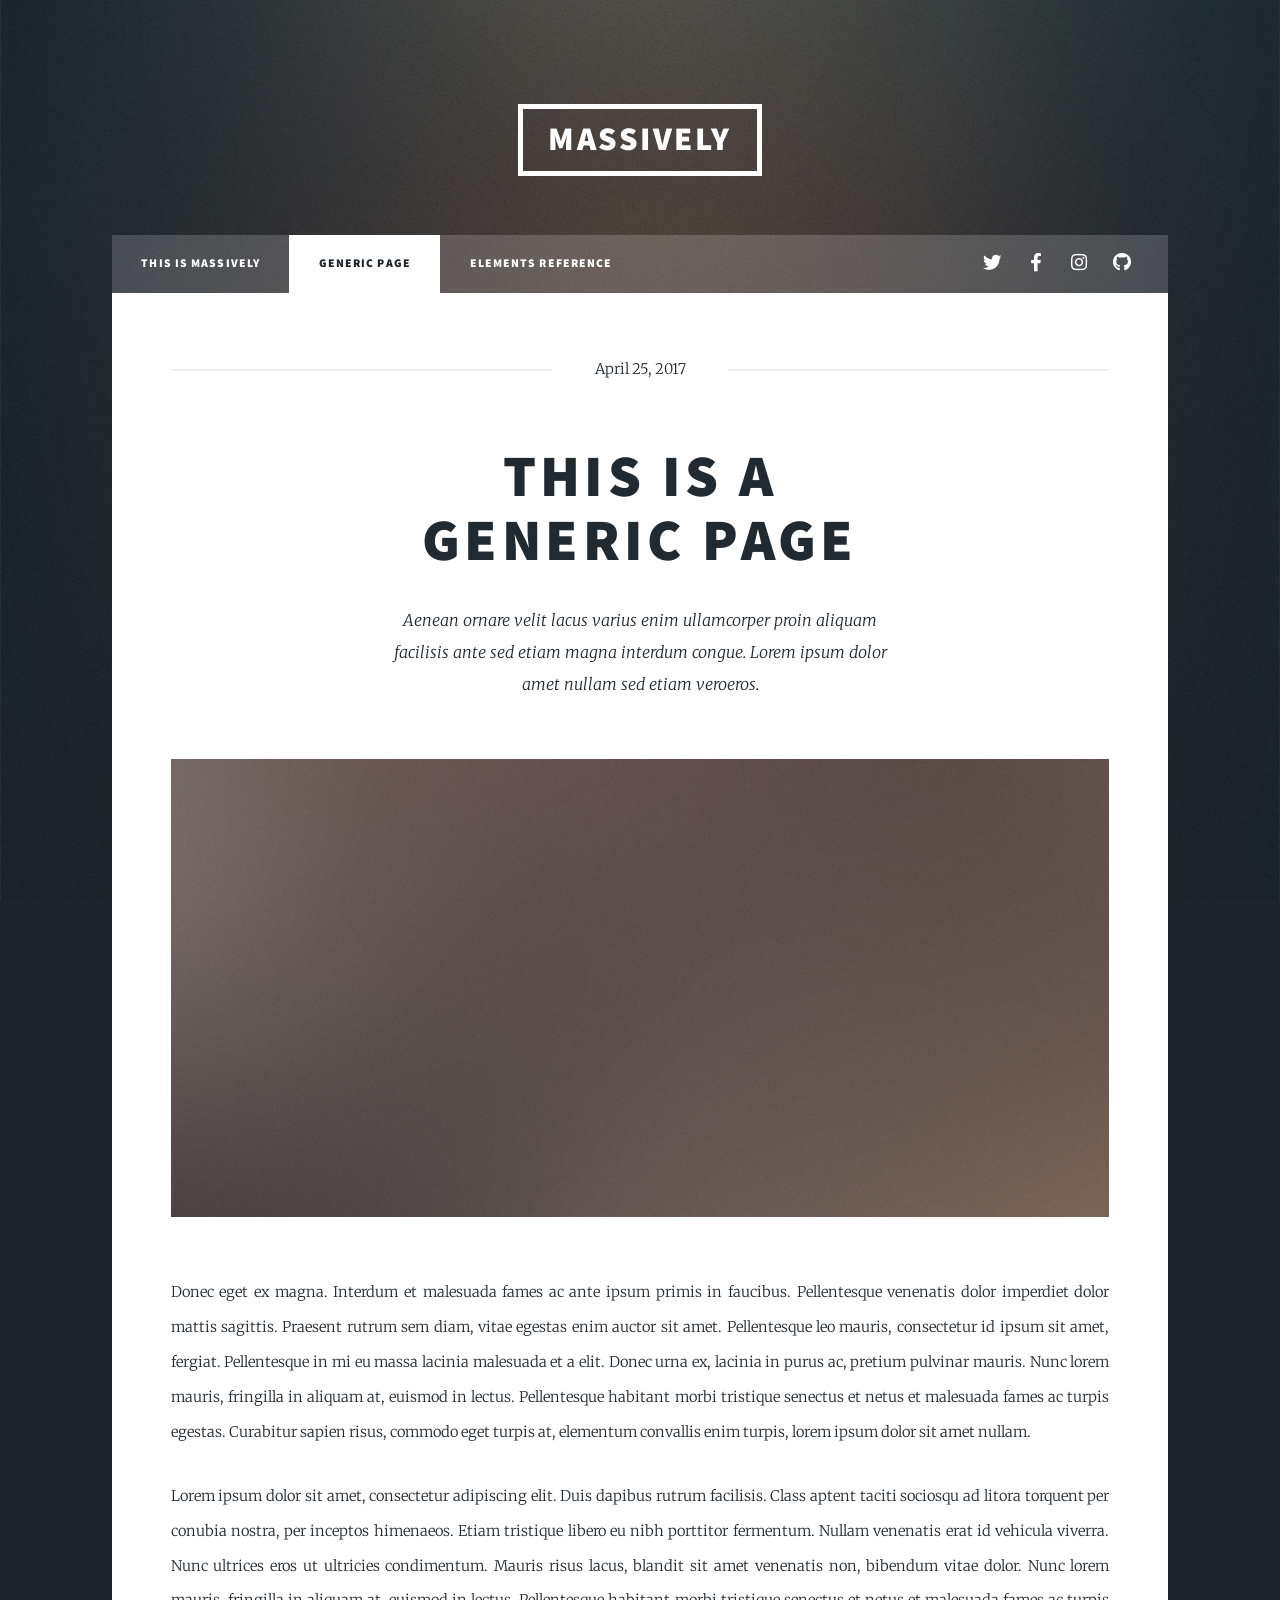
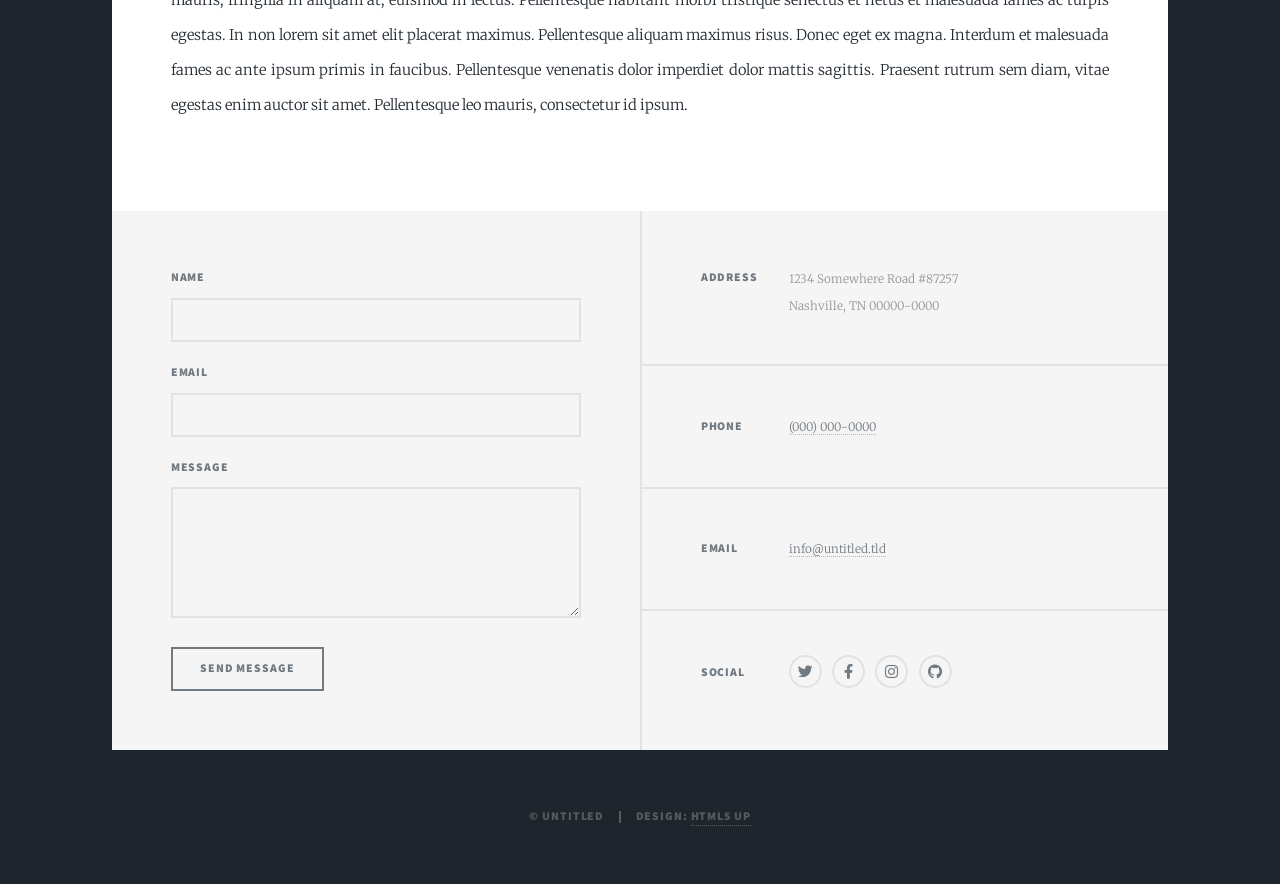
<file: generic.html>
<!DOCTYPE HTML>
<!--
	Massively by HTML5 UP
	html5up.net | @ajlkn
	Free for personal and commercial use under the CCA 3.0 license (html5up.net/license)
-->
<html>
	<head>
		<title>Generic Page - Massively by HTML5 UP</title>
		<meta charset="utf-8" />
		<meta name="viewport" content="width=device-width, initial-scale=1, user-scalable=no" />
		<link rel="stylesheet" href="assets/css/main.css" />
		<noscript><link rel="stylesheet" href="assets/css/noscript.css" /></noscript>
	</head>
	<body class="is-preload">

		<!-- Wrapper -->
			<div id="wrapper">

				<!-- Header -->
					<header id="header">
						<a href="index.html" class="logo">Massively</a>
					</header>

				<!-- Nav -->
					<nav id="nav">
						<ul class="links">
							<li><a href="index.html">This is Massively</a></li>
							<li class="active"><a href="generic.html">Generic Page</a></li>
							<li><a href="elements.html">Elements Reference</a></li>
						</ul>
						<ul class="icons">
							<li><a href="#" class="icon brands fa-twitter"><span class="label">Twitter</span></a></li>
							<li><a href="#" class="icon brands fa-facebook-f"><span class="label">Facebook</span></a></li>
							<li><a href="#" class="icon brands fa-instagram"><span class="label">Instagram</span></a></li>
							<li><a href="#" class="icon brands fa-github"><span class="label">GitHub</span></a></li>
						</ul>
					</nav>

				<!-- Main -->
					<div id="main">

						<!-- Post -->
							<section class="post">
								<header class="major">
									<span class="date">April 25, 2017</span>
									<h1>This is a<br />
									Generic Page</h1>
									<p>Aenean ornare velit lacus varius enim ullamcorper proin aliquam<br />
									facilisis ante sed etiam magna interdum congue. Lorem ipsum dolor<br />
									amet nullam sed etiam veroeros.</p>
								</header>
								<div class="image main"><img src="images/pic01.jpg" alt="" /></div>
								<p>Donec eget ex magna. Interdum et malesuada fames ac ante ipsum primis in faucibus. Pellentesque venenatis dolor imperdiet dolor mattis sagittis. Praesent rutrum sem diam, vitae egestas enim auctor sit amet. Pellentesque leo mauris, consectetur id ipsum sit amet, fergiat. Pellentesque in mi eu massa lacinia malesuada et a elit. Donec urna ex, lacinia in purus ac, pretium pulvinar mauris. Nunc lorem mauris, fringilla in aliquam at, euismod in lectus. Pellentesque habitant morbi tristique senectus et netus et malesuada fames ac turpis egestas. Curabitur sapien risus, commodo eget turpis at, elementum convallis enim turpis, lorem ipsum dolor sit amet nullam.</p>
								<p>Lorem ipsum dolor sit amet, consectetur adipiscing elit. Duis dapibus rutrum facilisis. Class aptent taciti sociosqu ad litora torquent per conubia nostra, per inceptos himenaeos. Etiam tristique libero eu nibh porttitor fermentum. Nullam venenatis erat id vehicula viverra. Nunc ultrices eros ut ultricies condimentum. Mauris risus lacus, blandit sit amet venenatis non, bibendum vitae dolor. Nunc lorem mauris, fringilla in aliquam at, euismod in lectus. Pellentesque habitant morbi tristique senectus et netus et malesuada fames ac turpis egestas. In non lorem sit amet elit placerat maximus. Pellentesque aliquam maximus risus. Donec eget ex magna. Interdum et malesuada fames ac ante ipsum primis in faucibus. Pellentesque venenatis dolor imperdiet dolor mattis sagittis. Praesent rutrum sem diam, vitae egestas enim auctor sit amet. Pellentesque leo mauris, consectetur id ipsum.</p>
							</section>

					</div>

				<!-- Footer -->
					<footer id="footer">
						<section>
							<form method="post" action="#">
								<div class="fields">
									<div class="field">
										<label for="name">Name</label>
										<input type="text" name="name" id="name" />
									</div>
									<div class="field">
										<label for="email">Email</label>
										<input type="text" name="email" id="email" />
									</div>
									<div class="field">
										<label for="message">Message</label>
										<textarea name="message" id="message" rows="3"></textarea>
									</div>
								</div>
								<ul class="actions">
									<li><input type="submit" value="Send Message" /></li>
								</ul>
							</form>
						</section>
						<section class="split contact">
							<section class="alt">
								<h3>Address</h3>
								<p>1234 Somewhere Road #87257<br />
								Nashville, TN 00000-0000</p>
							</section>
							<section>
								<h3>Phone</h3>
								<p><a href="#">(000) 000-0000</a></p>
							</section>
							<section>
								<h3>Email</h3>
								<p><a href="#">info@untitled.tld</a></p>
							</section>
							<section>
								<h3>Social</h3>
								<ul class="icons alt">
									<li><a href="#" class="icon brands alt fa-twitter"><span class="label">Twitter</span></a></li>
									<li><a href="#" class="icon brands alt fa-facebook-f"><span class="label">Facebook</span></a></li>
									<li><a href="#" class="icon brands alt fa-instagram"><span class="label">Instagram</span></a></li>
									<li><a href="#" class="icon brands alt fa-github"><span class="label">GitHub</span></a></li>
								</ul>
							</section>
						</section>
					</footer>

				<!-- Copyright -->
					<div id="copyright">
						<ul><li>&copy; Untitled</li><li>Design: <a href="https://html5up.net">HTML5 UP</a></li></ul>
					</div>

			</div>

		<!-- Scripts -->
			<script src="assets/js/jquery.min.js"></script>
			<script src="assets/js/jquery.scrollex.min.js"></script>
			<script src="assets/js/jquery.scrolly.min.js"></script>
			<script src="assets/js/browser.min.js"></script>
			<script src="assets/js/breakpoints.min.js"></script>
			<script src="assets/js/util.js"></script>
			<script src="assets/js/main.js"></script>

	</body>
</html>
</file>
<file: assets/css/main.css>
@import url(fontawesome-all.min.css);
@import url("https://fonts.googleapis.com/css?family=Merriweather:300,700,300italic,700italic|Source+Sans+Pro:900");

/*
	Massively by HTML5 UP
	html5up.net | @ajlkn
	Free for personal and commercial use under the CCA 3.0 license (html5up.net/license)
*/

html, body, div, span, applet, object,
iframe, h1, h2, h3, h4, h5, h6, p, blockquote,
pre, a, abbr, acronym, address, big, cite,
code, del, dfn, em, img, ins, kbd, q, s, samp,
small, strike, strong, sub, sup, tt, var, b,
u, i, center, dl, dt, dd, ol, ul, li, fieldset,
form, label, legend, table, caption, tbody,
tfoot, thead, tr, th, td, article, aside,
canvas, details, embed, figure, figcaption,
footer, header, hgroup, menu, nav, output, ruby,
section, summary, time, mark, audio, video {
	margin: 0;
	padding: 0;
	border: 0;
	font-size: 100%;
	font: inherit;
	vertical-align: baseline;}

article, aside, details, figcaption, figure,
footer, header, hgroup, menu, nav, section {
	display: block;}

body {
	line-height: 1;
}

ol, ul {
	list-style: none;
}

blockquote, q {
	quotes: none;
}

	blockquote:before, blockquote:after, q:before, q:after {
		content: '';
		content: none;
	}

table {
	border-collapse: collapse;
	border-spacing: 0;
}

body {
	-webkit-text-size-adjust: none;
}

mark {
	background-color: transparent;
	color: inherit;
}

input::-moz-focus-inner {
	border: 0;
	padding: 0;
}

input, select, textarea {
	-moz-appearance: none;
	-webkit-appearance: none;
	-ms-appearance: none;
	appearance: none;
}

/* Basic */

	@-ms-viewport {
		width: device-width;
	}

	body {
		-ms-overflow-style: scrollbar;
	}

	@media screen and (max-width: 480px) {

		html, body {
			min-width: 320px;
		}

	}

	html {
		box-sizing: border-box;
	}

	*, *:before, *:after {
		box-sizing: inherit;
	}

	body {
		background-color: #1e252d;
	}

		body.is-preload *, body.is-preload *:before, body.is-preload *:after {
			-moz-animation: none !important;
			-webkit-animation: none !important;
			-ms-animation: none !important;
			animation: none !important;
			-moz-transition: none !important;
			-webkit-transition: none !important;
			-ms-transition: none !important;
			transition: none !important;
		}

/* Type */

	html {
		font-size: 16pt;
	}

		@media screen and (max-width: 1680px) {

			html {
				font-size: 12pt;
			}

		}

		@media screen and (max-width: 1280px) {

			html {
				font-size: 11pt;
			}

		}

		@media screen and (max-width: 360px) {

			html {
				font-size: 10pt;
			}

		}

	body {
		color: #212931;
	}

	body, input, select, textarea {
		font-family: "Merriweather", Georgia, serif;
		font-weight: 300;
		font-size: 1rem;
		line-height: 2.375;
	}

	a {
		-moz-transition: color 0.2s ease-in-out, background-color 0.2s ease-in-out, border-color 0.2s ease-in-out, box-shadow 0.2s ease-in-out;
		-webkit-transition: color 0.2s ease-in-out, background-color 0.2s ease-in-out, border-color 0.2s ease-in-out, box-shadow 0.2s ease-in-out;
		-ms-transition: color 0.2s ease-in-out, background-color 0.2s ease-in-out, border-color 0.2s ease-in-out, box-shadow 0.2s ease-in-out;
		transition: color 0.2s ease-in-out, background-color 0.2s ease-in-out, border-color 0.2s ease-in-out, box-shadow 0.2s ease-in-out;
		border-bottom: dotted 1px;
		text-decoration: none;
	}

		a:hover {
			border-bottom-color: transparent;
		}

	strong, b {
		font-weight: 600;
	}

	em, i {
		font-style: italic;
	}

	p {
		text-align: justify;
		margin: 0 0 2rem 0;
	}

	h1, h2, h3, h4, h5, h6 {
		font-family: "Source Sans Pro", Helvetica, sans-serif;
		font-weight: 900;
		line-height: 1.5;
		letter-spacing: 0.075em;
		text-transform: uppercase;
		margin: 0 0 1rem 0;
	}

		h1 a, h2 a, h3 a, h4 a, h5 a, h6 a {
			border-bottom: 0;
			color: inherit;
			text-decoration: none;
		}

	h1 {
		font-size: 4rem;
		line-height: 1.1;
		margin: 0 0 2rem 0;
	}

	h2 {
		font-size: 1.75rem;
		line-height: 1.3;
		margin: 0 0 1.5rem 0;
	}

	h3 {
		font-size: 1.25rem;
		margin: 0 0 1.5rem 0;
	}

	h4 {
		font-size: 1rem;
	}

	h5 {
		font-size: 0.9rem;
	}

	h6 {
		font-size: 0.8rem;
	}

	sub {
		font-size: 0.8rem;
		position: relative;
		top: 0.5rem;
	}

	sup {
		font-size: 0.8rem;
		position: relative;
		top: -0.5rem;
	}

	blockquote {
		border-left: solid 4px;
		font-style: italic;
		margin: 0 0 2rem 0;
		padding: 0.5rem 0 0.5rem 2rem;
	}

	code {
		border: solid 2px;
		font-family: "Courier New", monospace;
		font-size: 0.9rem;
		margin: 0 0.25rem;
		padding: 0.25rem 0.65rem;
	}

	pre {
		-webkit-overflow-scrolling: touch;
		font-family: "Courier New", monospace;
		font-size: 0.9rem;
		margin: 0 0 2rem 0;
	}

		pre code {
			display: block;
			line-height: 1.75;
			padding: 1rem 1.5rem;
			overflow-x: auto;
		}

	hr {
		border: 0;
		border-bottom: solid 2px;
		margin: 3rem 0;
	}

		hr.major {
			margin: 5rem 0;
		}

	.align-left {
		text-align: left;
	}

	.align-center {
		text-align: center;
	}

	.align-right {
		text-align: right;
	}

	input, select, textarea {
		color: #212931;
	}

	a {
		color: #212931;
		border-bottom-color: rgba(33, 41, 49, 0.5);
	}

		a:hover {
			border-bottom-color: transparent;
			color: #18bfef !important;
		}

	strong, b {
		color: #212931;
	}

	h1, h2, h3, h4, h5, h6 {
		color: #212931;
	}

	blockquote {
		border-left-color: #eeeeee;
	}

	code {
		background: rgba(220, 220, 220, 0.25);
		border-color: #eeeeee;
	}

	hr {
		border-bottom-color: #eeeeee;
	}

/* Row */

	.row {
		display: flex;
		flex-wrap: wrap;
		box-sizing: border-box;
		align-items: stretch;
	}

		.row > * {
			box-sizing: border-box;
		}

		.row.gtr-uniform > * > :last-child {
			margin-bottom: 0;
		}

		.row.aln-left {
			justify-content: flex-start;
		}

		.row.aln-center {
			justify-content: center;
		}

		.row.aln-right {
			justify-content: flex-end;
		}

		.row.aln-top {
			align-items: flex-start;
		}

		.row.aln-middle {
			align-items: center;
		}

		.row.aln-bottom {
			align-items: flex-end;
		}

		.row > .imp {
			order: -1;
		}

		.row > .col-1 {
			width: 8.33333%;
		}

		.row > .off-1 {
			margin-left: 8.33333%;
		}

		.row > .col-2 {
			width: 16.66667%;
		}

		.row > .off-2 {
			margin-left: 16.66667%;
		}

		.row > .col-3 {
			width: 25%;
		}

		.row > .off-3 {
			margin-left: 25%;
		}

		.row > .col-4 {
			width: 33.33333%;
		}

		.row > .off-4 {
			margin-left: 33.33333%;
		}

		.row > .col-5 {
			width: 41.66667%;
		}

		.row > .off-5 {
			margin-left: 41.66667%;
		}

		.row > .col-6 {
			width: 50%;
		}

		.row > .off-6 {
			margin-left: 50%;
		}

		.row > .col-7 {
			width: 58.33333%;
		}

		.row > .off-7 {
			margin-left: 58.33333%;
		}

		.row > .col-8 {
			width: 66.66667%;
		}

		.row > .off-8 {
			margin-left: 66.66667%;
		}

		.row > .col-9 {
			width: 75%;
		}

		.row > .off-9 {
			margin-left: 75%;
		}

		.row > .col-10 {
			width: 83.33333%;
		}

		.row > .off-10 {
			margin-left: 83.33333%;
		}

		.row > .col-11 {
			width: 91.66667%;
		}

		.row > .off-11 {
			margin-left: 91.66667%;
		}

		.row > .col-12 {
			width: 100%;
		}

		.row > .off-12 {
			margin-left: 100%;
		}

		.row.gtr-0 {
			margin-top: 0;
			margin-left: 0rem;
		}

			.row.gtr-0 > * {
				padding: 0 0 0 0rem;
			}

			.row.gtr-0.gtr-uniform {
				margin-top: 0rem;
			}

				.row.gtr-0.gtr-uniform > * {
					padding-top: 0rem;
				}

		.row.gtr-25 {
			margin-top: 0;
			margin-left: -0.375rem;
		}

			.row.gtr-25 > * {
				padding: 0 0 0 0.375rem;
			}

			.row.gtr-25.gtr-uniform {
				margin-top: -0.375rem;
			}

				.row.gtr-25.gtr-uniform > * {
					padding-top: 0.375rem;
				}

		.row.gtr-50 {
			margin-top: 0;
			margin-left: -0.75rem;
		}

			.row.gtr-50 > * {
				padding: 0 0 0 0.75rem;
			}

			.row.gtr-50.gtr-uniform {
				margin-top: -0.75rem;
			}

				.row.gtr-50.gtr-uniform > * {
					padding-top: 0.75rem;
				}

		.row {
			margin-top: 0;
			margin-left: -1.5rem;
		}

			.row > * {
				padding: 0 0 0 1.5rem;
			}

			.row.gtr-uniform {
				margin-top: -1.5rem;
			}

				.row.gtr-uniform > * {
					padding-top: 1.5rem;
				}

		.row.gtr-150 {
			margin-top: 0;
			margin-left: -2.25rem;
		}

			.row.gtr-150 > * {
				padding: 0 0 0 2.25rem;
			}

			.row.gtr-150.gtr-uniform {
				margin-top: -2.25rem;
			}

				.row.gtr-150.gtr-uniform > * {
					padding-top: 2.25rem;
				}

		.row.gtr-200 {
			margin-top: 0;
			margin-left: -3rem;
		}

			.row.gtr-200 > * {
				padding: 0 0 0 3rem;
			}

			.row.gtr-200.gtr-uniform {
				margin-top: -3rem;
			}

				.row.gtr-200.gtr-uniform > * {
					padding-top: 3rem;
				}

		@media screen and (max-width: 1680px) {

			.row {
				display: flex;
				flex-wrap: wrap;
				box-sizing: border-box;
				align-items: stretch;
			}

				.row > * {
					box-sizing: border-box;
				}

				.row.gtr-uniform > * > :last-child {
					margin-bottom: 0;
				}

				.row.aln-left {
					justify-content: flex-start;
				}

				.row.aln-center {
					justify-content: center;
				}

				.row.aln-right {
					justify-content: flex-end;
				}

				.row.aln-top {
					align-items: flex-start;
				}

				.row.aln-middle {
					align-items: center;
				}

				.row.aln-bottom {
					align-items: flex-end;
				}

				.row > .imp-xlarge {
					order: -1;
				}

				.row > .col-1-xlarge {
					width: 8.33333%;
				}

				.row > .off-1-xlarge {
					margin-left: 8.33333%;
				}

				.row > .col-2-xlarge {
					width: 16.66667%;
				}

				.row > .off-2-xlarge {
					margin-left: 16.66667%;
				}

				.row > .col-3-xlarge {
					width: 25%;
				}

				.row > .off-3-xlarge {
					margin-left: 25%;
				}

				.row > .col-4-xlarge {
					width: 33.33333%;
				}

				.row > .off-4-xlarge {
					margin-left: 33.33333%;
				}

				.row > .col-5-xlarge {
					width: 41.66667%;
				}

				.row > .off-5-xlarge {
					margin-left: 41.66667%;
				}

				.row > .col-6-xlarge {
					width: 50%;
				}

				.row > .off-6-xlarge {
					margin-left: 50%;
				}

				.row > .col-7-xlarge {
					width: 58.33333%;
				}

				.row > .off-7-xlarge {
					margin-left: 58.33333%;
				}

				.row > .col-8-xlarge {
					width: 66.66667%;
				}

				.row > .off-8-xlarge {
					margin-left: 66.66667%;
				}

				.row > .col-9-xlarge {
					width: 75%;
				}

				.row > .off-9-xlarge {
					margin-left: 75%;
				}

				.row > .col-10-xlarge {
					width: 83.33333%;
				}

				.row > .off-10-xlarge {
					margin-left: 83.33333%;
				}

				.row > .col-11-xlarge {
					width: 91.66667%;
				}

				.row > .off-11-xlarge {
					margin-left: 91.66667%;
				}

				.row > .col-12-xlarge {
					width: 100%;
				}

				.row > .off-12-xlarge {
					margin-left: 100%;
				}

				.row.gtr-0 {
					margin-top: 0;
					margin-left: 0rem;
				}

					.row.gtr-0 > * {
						padding: 0 0 0 0rem;
					}

					.row.gtr-0.gtr-uniform {
						margin-top: 0rem;
					}

						.row.gtr-0.gtr-uniform > * {
							padding-top: 0rem;
						}

				.row.gtr-25 {
					margin-top: 0;
					margin-left: -0.375rem;
				}

					.row.gtr-25 > * {
						padding: 0 0 0 0.375rem;
					}

					.row.gtr-25.gtr-uniform {
						margin-top: -0.375rem;
					}

						.row.gtr-25.gtr-uniform > * {
							padding-top: 0.375rem;
						}

				.row.gtr-50 {
					margin-top: 0;
					margin-left: -0.75rem;
				}

					.row.gtr-50 > * {
						padding: 0 0 0 0.75rem;
					}

					.row.gtr-50.gtr-uniform {
						margin-top: -0.75rem;
					}

						.row.gtr-50.gtr-uniform > * {
							padding-top: 0.75rem;
						}

				.row {
					margin-top: 0;
					margin-left: -1.5rem;
				}

					.row > * {
						padding: 0 0 0 1.5rem;
					}

					.row.gtr-uniform {
						margin-top: -1.5rem;
					}

						.row.gtr-uniform > * {
							padding-top: 1.5rem;
						}

				.row.gtr-150 {
					margin-top: 0;
					margin-left: -2.25rem;
				}

					.row.gtr-150 > * {
						padding: 0 0 0 2.25rem;
					}

					.row.gtr-150.gtr-uniform {
						margin-top: -2.25rem;
					}

						.row.gtr-150.gtr-uniform > * {
							padding-top: 2.25rem;
						}

				.row.gtr-200 {
					margin-top: 0;
					margin-left: -3rem;
				}

					.row.gtr-200 > * {
						padding: 0 0 0 3rem;
					}

					.row.gtr-200.gtr-uniform {
						margin-top: -3rem;
					}

						.row.gtr-200.gtr-uniform > * {
							padding-top: 3rem;
						}

		}

		@media screen and (max-width: 1280px) {

			.row {
				display: flex;
				flex-wrap: wrap;
				box-sizing: border-box;
				align-items: stretch;
			}

				.row > * {
					box-sizing: border-box;
				}

				.row.gtr-uniform > * > :last-child {
					margin-bottom: 0;
				}

				.row.aln-left {
					justify-content: flex-start;
				}

				.row.aln-center {
					justify-content: center;
				}

				.row.aln-right {
					justify-content: flex-end;
				}

				.row.aln-top {
					align-items: flex-start;
				}

				.row.aln-middle {
					align-items: center;
				}

				.row.aln-bottom {
					align-items: flex-end;
				}

				.row > .imp-large {
					order: -1;
				}

				.row > .col-1-large {
					width: 8.33333%;
				}

				.row > .off-1-large {
					margin-left: 8.33333%;
				}

				.row > .col-2-large {
					width: 16.66667%;
				}

				.row > .off-2-large {
					margin-left: 16.66667%;
				}

				.row > .col-3-large {
					width: 25%;
				}

				.row > .off-3-large {
					margin-left: 25%;
				}

				.row > .col-4-large {
					width: 33.33333%;
				}

				.row > .off-4-large {
					margin-left: 33.33333%;
				}

				.row > .col-5-large {
					width: 41.66667%;
				}

				.row > .off-5-large {
					margin-left: 41.66667%;
				}

				.row > .col-6-large {
					width: 50%;
				}

				.row > .off-6-large {
					margin-left: 50%;
				}

				.row > .col-7-large {
					width: 58.33333%;
				}

				.row > .off-7-large {
					margin-left: 58.33333%;
				}

				.row > .col-8-large {
					width: 66.66667%;
				}

				.row > .off-8-large {
					margin-left: 66.66667%;
				}

				.row > .col-9-large {
					width: 75%;
				}

				.row > .off-9-large {
					margin-left: 75%;
				}

				.row > .col-10-large {
					width: 83.33333%;
				}

				.row > .off-10-large {
					margin-left: 83.33333%;
				}

				.row > .col-11-large {
					width: 91.66667%;
				}

				.row > .off-11-large {
					margin-left: 91.66667%;
				}

				.row > .col-12-large {
					width: 100%;
				}

				.row > .off-12-large {
					margin-left: 100%;
				}

				.row.gtr-0 {
					margin-top: 0;
					margin-left: 0rem;
				}

					.row.gtr-0 > * {
						padding: 0 0 0 0rem;
					}

					.row.gtr-0.gtr-uniform {
						margin-top: 0rem;
					}

						.row.gtr-0.gtr-uniform > * {
							padding-top: 0rem;
						}

				.row.gtr-25 {
					margin-top: 0;
					margin-left: -0.375rem;
				}

					.row.gtr-25 > * {
						padding: 0 0 0 0.375rem;
					}

					.row.gtr-25.gtr-uniform {
						margin-top: -0.375rem;
					}

						.row.gtr-25.gtr-uniform > * {
							padding-top: 0.375rem;
						}

				.row.gtr-50 {
					margin-top: 0;
					margin-left: -0.75rem;
				}

					.row.gtr-50 > * {
						padding: 0 0 0 0.75rem;
					}

					.row.gtr-50.gtr-uniform {
						margin-top: -0.75rem;
					}

						.row.gtr-50.gtr-uniform > * {
							padding-top: 0.75rem;
						}

				.row {
					margin-top: 0;
					margin-left: -1.5rem;
				}

					.row > * {
						padding: 0 0 0 1.5rem;
					}

					.row.gtr-uniform {
						margin-top: -1.5rem;
					}

						.row.gtr-uniform > * {
							padding-top: 1.5rem;
						}

				.row.gtr-150 {
					margin-top: 0;
					margin-left: -2.25rem;
				}

					.row.gtr-150 > * {
						padding: 0 0 0 2.25rem;
					}

					.row.gtr-150.gtr-uniform {
						margin-top: -2.25rem;
					}

						.row.gtr-150.gtr-uniform > * {
							padding-top: 2.25rem;
						}

				.row.gtr-200 {
					margin-top: 0;
					margin-left: -3rem;
				}

					.row.gtr-200 > * {
						padding: 0 0 0 3rem;
					}

					.row.gtr-200.gtr-uniform {
						margin-top: -3rem;
					}

						.row.gtr-200.gtr-uniform > * {
							padding-top: 3rem;
						}

		}

		@media screen and (max-width: 980px) {

			.row {
				display: flex;
				flex-wrap: wrap;
				box-sizing: border-box;
				align-items: stretch;
			}

				.row > * {
					box-sizing: border-box;
				}

				.row.gtr-uniform > * > :last-child {
					margin-bottom: 0;
				}

				.row.aln-left {
					justify-content: flex-start;
				}

				.row.aln-center {
					justify-content: center;
				}

				.row.aln-right {
					justify-content: flex-end;
				}

				.row.aln-top {
					align-items: flex-start;
				}

				.row.aln-middle {
					align-items: center;
				}

				.row.aln-bottom {
					align-items: flex-end;
				}

				.row > .imp-medium {
					order: -1;
				}

				.row > .col-1-medium {
					width: 8.33333%;
				}

				.row > .off-1-medium {
					margin-left: 8.33333%;
				}

				.row > .col-2-medium {
					width: 16.66667%;
				}

				.row > .off-2-medium {
					margin-left: 16.66667%;
				}

				.row > .col-3-medium {
					width: 25%;
				}

				.row > .off-3-medium {
					margin-left: 25%;
				}

				.row > .col-4-medium {
					width: 33.33333%;
				}

				.row > .off-4-medium {
					margin-left: 33.33333%;
				}

				.row > .col-5-medium {
					width: 41.66667%;
				}

				.row > .off-5-medium {
					margin-left: 41.66667%;
				}

				.row > .col-6-medium {
					width: 50%;
				}

				.row > .off-6-medium {
					margin-left: 50%;
				}

				.row > .col-7-medium {
					width: 58.33333%;
				}

				.row > .off-7-medium {
					margin-left: 58.33333%;
				}

				.row > .col-8-medium {
					width: 66.66667%;
				}

				.row > .off-8-medium {
					margin-left: 66.66667%;
				}

				.row > .col-9-medium {
					width: 75%;
				}

				.row > .off-9-medium {
					margin-left: 75%;
				}

				.row > .col-10-medium {
					width: 83.33333%;
				}

				.row > .off-10-medium {
					margin-left: 83.33333%;
				}

				.row > .col-11-medium {
					width: 91.66667%;
				}

				.row > .off-11-medium {
					margin-left: 91.66667%;
				}

				.row > .col-12-medium {
					width: 100%;
				}

				.row > .off-12-medium {
					margin-left: 100%;
				}

				.row.gtr-0 {
					margin-top: 0;
					margin-left: 0rem;
				}

					.row.gtr-0 > * {
						padding: 0 0 0 0rem;
					}

					.row.gtr-0.gtr-uniform {
						margin-top: 0rem;
					}

						.row.gtr-0.gtr-uniform > * {
							padding-top: 0rem;
						}

				.row.gtr-25 {
					margin-top: 0;
					margin-left: -0.375rem;
				}

					.row.gtr-25 > * {
						padding: 0 0 0 0.375rem;
					}

					.row.gtr-25.gtr-uniform {
						margin-top: -0.375rem;
					}

						.row.gtr-25.gtr-uniform > * {
							padding-top: 0.375rem;
						}

				.row.gtr-50 {
					margin-top: 0;
					margin-left: -0.75rem;
				}

					.row.gtr-50 > * {
						padding: 0 0 0 0.75rem;
					}

					.row.gtr-50.gtr-uniform {
						margin-top: -0.75rem;
					}

						.row.gtr-50.gtr-uniform > * {
							padding-top: 0.75rem;
						}

				.row {
					margin-top: 0;
					margin-left: -1.5rem;
				}

					.row > * {
						padding: 0 0 0 1.5rem;
					}

					.row.gtr-uniform {
						margin-top: -1.5rem;
					}

						.row.gtr-uniform > * {
							padding-top: 1.5rem;
						}

				.row.gtr-150 {
					margin-top: 0;
					margin-left: -2.25rem;
				}

					.row.gtr-150 > * {
						padding: 0 0 0 2.25rem;
					}

					.row.gtr-150.gtr-uniform {
						margin-top: -2.25rem;
					}

						.row.gtr-150.gtr-uniform > * {
							padding-top: 2.25rem;
						}

				.row.gtr-200 {
					margin-top: 0;
					margin-left: -3rem;
				}

					.row.gtr-200 > * {
						padding: 0 0 0 3rem;
					}

					.row.gtr-200.gtr-uniform {
						margin-top: -3rem;
					}

						.row.gtr-200.gtr-uniform > * {
							padding-top: 3rem;
						}

		}

		@media screen and (max-width: 736px) {

			.row {
				display: flex;
				flex-wrap: wrap;
				box-sizing: border-box;
				align-items: stretch;
			}

				.row > * {
					box-sizing: border-box;
				}

				.row.gtr-uniform > * > :last-child {
					margin-bottom: 0;
				}

				.row.aln-left {
					justify-content: flex-start;
				}

				.row.aln-center {
					justify-content: center;
				}

				.row.aln-right {
					justify-content: flex-end;
				}

				.row.aln-top {
					align-items: flex-start;
				}

				.row.aln-middle {
					align-items: center;
				}

				.row.aln-bottom {
					align-items: flex-end;
				}

				.row > .imp-small {
					order: -1;
				}

				.row > .col-1-small {
					width: 8.33333%;
				}

				.row > .off-1-small {
					margin-left: 8.33333%;
				}

				.row > .col-2-small {
					width: 16.66667%;
				}

				.row > .off-2-small {
					margin-left: 16.66667%;
				}

				.row > .col-3-small {
					width: 25%;
				}

				.row > .off-3-small {
					margin-left: 25%;
				}

				.row > .col-4-small {
					width: 33.33333%;
				}

				.row > .off-4-small {
					margin-left: 33.33333%;
				}

				.row > .col-5-small {
					width: 41.66667%;
				}

				.row > .off-5-small {
					margin-left: 41.66667%;
				}

				.row > .col-6-small {
					width: 50%;
				}

				.row > .off-6-small {
					margin-left: 50%;
				}

				.row > .col-7-small {
					width: 58.33333%;
				}

				.row > .off-7-small {
					margin-left: 58.33333%;
				}

				.row > .col-8-small {
					width: 66.66667%;
				}

				.row > .off-8-small {
					margin-left: 66.66667%;
				}

				.row > .col-9-small {
					width: 75%;
				}

				.row > .off-9-small {
					margin-left: 75%;
				}

				.row > .col-10-small {
					width: 83.33333%;
				}

				.row > .off-10-small {
					margin-left: 83.33333%;
				}

				.row > .col-11-small {
					width: 91.66667%;
				}

				.row > .off-11-small {
					margin-left: 91.66667%;
				}

				.row > .col-12-small {
					width: 100%;
				}

				.row > .off-12-small {
					margin-left: 100%;
				}

				.row.gtr-0 {
					margin-top: 0;
					margin-left: 0rem;
				}

					.row.gtr-0 > * {
						padding: 0 0 0 0rem;
					}

					.row.gtr-0.gtr-uniform {
						margin-top: 0rem;
					}

						.row.gtr-0.gtr-uniform > * {
							padding-top: 0rem;
						}

				.row.gtr-25 {
					margin-top: 0;
					margin-left: -0.375rem;
				}

					.row.gtr-25 > * {
						padding: 0 0 0 0.375rem;
					}

					.row.gtr-25.gtr-uniform {
						margin-top: -0.375rem;
					}

						.row.gtr-25.gtr-uniform > * {
							padding-top: 0.375rem;
						}

				.row.gtr-50 {
					margin-top: 0;
					margin-left: -0.75rem;
				}

					.row.gtr-50 > * {
						padding: 0 0 0 0.75rem;
					}

					.row.gtr-50.gtr-uniform {
						margin-top: -0.75rem;
					}

						.row.gtr-50.gtr-uniform > * {
							padding-top: 0.75rem;
						}

				.row {
					margin-top: 0;
					margin-left: -1.5rem;
				}

					.row > * {
						padding: 0 0 0 1.5rem;
					}

					.row.gtr-uniform {
						margin-top: -1.5rem;
					}

						.row.gtr-uniform > * {
							padding-top: 1.5rem;
						}

				.row.gtr-150 {
					margin-top: 0;
					margin-left: -2.25rem;
				}

					.row.gtr-150 > * {
						padding: 0 0 0 2.25rem;
					}

					.row.gtr-150.gtr-uniform {
						margin-top: -2.25rem;
					}

						.row.gtr-150.gtr-uniform > * {
							padding-top: 2.25rem;
						}

				.row.gtr-200 {
					margin-top: 0;
					margin-left: -3rem;
				}

					.row.gtr-200 > * {
						padding: 0 0 0 3rem;
					}

					.row.gtr-200.gtr-uniform {
						margin-top: -3rem;
					}

						.row.gtr-200.gtr-uniform > * {
							padding-top: 3rem;
						}

		}

		@media screen and (max-width: 480px) {

			.row {
				display: flex;
				flex-wrap: wrap;
				box-sizing: border-box;
				align-items: stretch;
			}

				.row > * {
					box-sizing: border-box;
				}

				.row.gtr-uniform > * > :last-child {
					margin-bottom: 0;
				}

				.row.aln-left {
					justify-content: flex-start;
				}

				.row.aln-center {
					justify-content: center;
				}

				.row.aln-right {
					justify-content: flex-end;
				}

				.row.aln-top {
					align-items: flex-start;
				}

				.row.aln-middle {
					align-items: center;
				}

				.row.aln-bottom {
					align-items: flex-end;
				}

				.row > .imp-xsmall {
					order: -1;
				}

				.row > .col-1-xsmall {
					width: 8.33333%;
				}

				.row > .off-1-xsmall {
					margin-left: 8.33333%;
				}

				.row > .col-2-xsmall {
					width: 16.66667%;
				}

				.row > .off-2-xsmall {
					margin-left: 16.66667%;
				}

				.row > .col-3-xsmall {
					width: 25%;
				}

				.row > .off-3-xsmall {
					margin-left: 25%;
				}

				.row > .col-4-xsmall {
					width: 33.33333%;
				}

				.row > .off-4-xsmall {
					margin-left: 33.33333%;
				}

				.row > .col-5-xsmall {
					width: 41.66667%;
				}

				.row > .off-5-xsmall {
					margin-left: 41.66667%;
				}

				.row > .col-6-xsmall {
					width: 50%;
				}

				.row > .off-6-xsmall {
					margin-left: 50%;
				}

				.row > .col-7-xsmall {
					width: 58.33333%;
				}

				.row > .off-7-xsmall {
					margin-left: 58.33333%;
				}

				.row > .col-8-xsmall {
					width: 66.66667%;
				}

				.row > .off-8-xsmall {
					margin-left: 66.66667%;
				}

				.row > .col-9-xsmall {
					width: 75%;
				}

				.row > .off-9-xsmall {
					margin-left: 75%;
				}

				.row > .col-10-xsmall {
					width: 83.33333%;
				}

				.row > .off-10-xsmall {
					margin-left: 83.33333%;
				}

				.row > .col-11-xsmall {
					width: 91.66667%;
				}

				.row > .off-11-xsmall {
					margin-left: 91.66667%;
				}

				.row > .col-12-xsmall {
					width: 100%;
				}

				.row > .off-12-xsmall {
					margin-left: 100%;
				}

				.row.gtr-0 {
					margin-top: 0;
					margin-left: 0rem;
				}

					.row.gtr-0 > * {
						padding: 0 0 0 0rem;
					}

					.row.gtr-0.gtr-uniform {
						margin-top: 0rem;
					}

						.row.gtr-0.gtr-uniform > * {
							padding-top: 0rem;
						}

				.row.gtr-25 {
					margin-top: 0;
					margin-left: -0.375rem;
				}

					.row.gtr-25 > * {
						padding: 0 0 0 0.375rem;
					}

					.row.gtr-25.gtr-uniform {
						margin-top: -0.375rem;
					}

						.row.gtr-25.gtr-uniform > * {
							padding-top: 0.375rem;
						}

				.row.gtr-50 {
					margin-top: 0;
					margin-left: -0.75rem;
				}

					.row.gtr-50 > * {
						padding: 0 0 0 0.75rem;
					}

					.row.gtr-50.gtr-uniform {
						margin-top: -0.75rem;
					}

						.row.gtr-50.gtr-uniform > * {
							padding-top: 0.75rem;
						}

				.row {
					margin-top: 0;
					margin-left: -1.5rem;
				}

					.row > * {
						padding: 0 0 0 1.5rem;
					}

					.row.gtr-uniform {
						margin-top: -1.5rem;
					}

						.row.gtr-uniform > * {
							padding-top: 1.5rem;
						}

				.row.gtr-150 {
					margin-top: 0;
					margin-left: -2.25rem;
				}

					.row.gtr-150 > * {
						padding: 0 0 0 2.25rem;
					}

					.row.gtr-150.gtr-uniform {
						margin-top: -2.25rem;
					}

						.row.gtr-150.gtr-uniform > * {
							padding-top: 2.25rem;
						}

				.row.gtr-200 {
					margin-top: 0;
					margin-left: -3rem;
				}

					.row.gtr-200 > * {
						padding: 0 0 0 3rem;
					}

					.row.gtr-200.gtr-uniform {
						margin-top: -3rem;
					}

						.row.gtr-200.gtr-uniform > * {
							padding-top: 3rem;
						}

		}

		@media screen and (max-width: 360px) {

			.row {
				display: flex;
				flex-wrap: wrap;
				box-sizing: border-box;
				align-items: stretch;
			}

				.row > * {
					box-sizing: border-box;
				}

				.row.gtr-uniform > * > :last-child {
					margin-bottom: 0;
				}

				.row.aln-left {
					justify-content: flex-start;
				}

				.row.aln-center {
					justify-content: center;
				}

				.row.aln-right {
					justify-content: flex-end;
				}

				.row.aln-top {
					align-items: flex-start;
				}

				.row.aln-middle {
					align-items: center;
				}

				.row.aln-bottom {
					align-items: flex-end;
				}

				.row > .imp-xxsmall {
					order: -1;
				}

				.row > .col-1-xxsmall {
					width: 8.33333%;
				}

				.row > .off-1-xxsmall {
					margin-left: 8.33333%;
				}

				.row > .col-2-xxsmall {
					width: 16.66667%;
				}

				.row > .off-2-xxsmall {
					margin-left: 16.66667%;
				}

				.row > .col-3-xxsmall {
					width: 25%;
				}

				.row > .off-3-xxsmall {
					margin-left: 25%;
				}

				.row > .col-4-xxsmall {
					width: 33.33333%;
				}

				.row > .off-4-xxsmall {
					margin-left: 33.33333%;
				}

				.row > .col-5-xxsmall {
					width: 41.66667%;
				}

				.row > .off-5-xxsmall {
					margin-left: 41.66667%;
				}

				.row > .col-6-xxsmall {
					width: 50%;
				}

				.row > .off-6-xxsmall {
					margin-left: 50%;
				}

				.row > .col-7-xxsmall {
					width: 58.33333%;
				}

				.row > .off-7-xxsmall {
					margin-left: 58.33333%;
				}

				.row > .col-8-xxsmall {
					width: 66.66667%;
				}

				.row > .off-8-xxsmall {
					margin-left: 66.66667%;
				}

				.row > .col-9-xxsmall {
					width: 75%;
				}

				.row > .off-9-xxsmall {
					margin-left: 75%;
				}

				.row > .col-10-xxsmall {
					width: 83.33333%;
				}

				.row > .off-10-xxsmall {
					margin-left: 83.33333%;
				}

				.row > .col-11-xxsmall {
					width: 91.66667%;
				}

				.row > .off-11-xxsmall {
					margin-left: 91.66667%;
				}

				.row > .col-12-xxsmall {
					width: 100%;
				}

				.row > .off-12-xxsmall {
					margin-left: 100%;
				}

				.row.gtr-0 {
					margin-top: 0;
					margin-left: 0rem;
				}

					.row.gtr-0 > * {
						padding: 0 0 0 0rem;
					}

					.row.gtr-0.gtr-uniform {
						margin-top: 0rem;
					}

						.row.gtr-0.gtr-uniform > * {
							padding-top: 0rem;
						}

				.row.gtr-25 {
					margin-top: 0;
					margin-left: -0.375rem;
				}

					.row.gtr-25 > * {
						padding: 0 0 0 0.375rem;
					}

					.row.gtr-25.gtr-uniform {
						margin-top: -0.375rem;
					}

						.row.gtr-25.gtr-uniform > * {
							padding-top: 0.375rem;
						}

				.row.gtr-50 {
					margin-top: 0;
					margin-left: -0.75rem;
				}

					.row.gtr-50 > * {
						padding: 0 0 0 0.75rem;
					}

					.row.gtr-50.gtr-uniform {
						margin-top: -0.75rem;
					}

						.row.gtr-50.gtr-uniform > * {
							padding-top: 0.75rem;
						}

				.row {
					margin-top: 0;
					margin-left: -1.5rem;
				}

					.row > * {
						padding: 0 0 0 1.5rem;
					}

					.row.gtr-uniform {
						margin-top: -1.5rem;
					}

						.row.gtr-uniform > * {
							padding-top: 1.5rem;
						}

				.row.gtr-150 {
					margin-top: 0;
					margin-left: -2.25rem;
				}

					.row.gtr-150 > * {
						padding: 0 0 0 2.25rem;
					}

					.row.gtr-150.gtr-uniform {
						margin-top: -2.25rem;
					}

						.row.gtr-150.gtr-uniform > * {
							padding-top: 2.25rem;
						}

				.row.gtr-200 {
					margin-top: 0;
					margin-left: -3rem;
				}

					.row.gtr-200 > * {
						padding: 0 0 0 3rem;
					}

					.row.gtr-200.gtr-uniform {
						margin-top: -3rem;
					}

						.row.gtr-200.gtr-uniform > * {
							padding-top: 3rem;
						}

		}

/* Box */

	.box {
		border: solid 2px;
		margin-bottom: 2rem;
		padding: 1.5rem;
	}

		.box > :last-child,
		.box > :last-child > :last-child,
		.box > :last-child > :last-child > :last-child {
			margin-bottom: 0;
		}

		.box.alt {
			border: 0;
			border-radius: 0;
			padding: 0;
		}

	.box {
		border-color: #eeeeee;
	}

/* Button */

	input[type="submit"],
	input[type="reset"],
	input[type="button"],
	button,
	.button {
		-moz-appearance: none;
		-webkit-appearance: none;
		-ms-appearance: none;
		appearance: none;
		-moz-transition: background-color 0.2s ease-in-out, box-shadow 0.2s ease-in-out, color 0.2s ease-in-out;
		-webkit-transition: background-color 0.2s ease-in-out, box-shadow 0.2s ease-in-out, color 0.2s ease-in-out;
		-ms-transition: background-color 0.2s ease-in-out, box-shadow 0.2s ease-in-out, color 0.2s ease-in-out;
		transition: background-color 0.2s ease-in-out, box-shadow 0.2s ease-in-out, color 0.2s ease-in-out;
		border: 0;
		border-radius: 0;
		cursor: pointer;
		display: inline-block;
		font-family: "Source Sans Pro", Helvetica, sans-serif;
		font-size: 0.8rem;
		font-weight: 900;
		letter-spacing: 0.075em;
		height: 3rem;
		line-height: 3rem;
		padding: 0 2rem;
		text-align: center;
		text-decoration: none;
		text-transform: uppercase;
		white-space: nowrap;
	}

		input[type="submit"].icon:before,
		input[type="reset"].icon:before,
		input[type="button"].icon:before,
		button.icon:before,
		.button.icon:before {
			margin-right: 0.5rem;
		}

		input[type="submit"].icon.solo,
		input[type="reset"].icon.solo,
		input[type="button"].icon.solo,
		button.icon.solo,
		.button.icon.solo {
			position: relative;
			width: 4rem;
			height: 4rem;
			line-height: 4rem;
			border-radius: 4rem;
			text-indent: 4rem;
			overflow: hidden;
			padding: 0;
			white-space: nowrap;
		}

			input[type="submit"].icon.solo:before,
			input[type="reset"].icon.solo:before,
			input[type="button"].icon.solo:before,
			button.icon.solo:before,
			.button.icon.solo:before {
				position: absolute;
				display: block;
				top: 0;
				left: 0;
				width: inherit;
				height: inherit;
				line-height: inherit;
				font-size: 1.25rem;
				margin-right: 0;
				text-align: center;
				text-indent: 0;
			}

		input[type="submit"].fit,
		input[type="reset"].fit,
		input[type="button"].fit,
		button.fit,
		.button.fit {
			width: 100%;
		}

		input[type="submit"].small,
		input[type="reset"].small,
		input[type="button"].small,
		button.small,
		.button.small {
			font-size: 0.7rem;
			height: 2.5rem;
			line-height: 2.5rem;
			padding: 0 1.5rem;
		}

		input[type="submit"].large,
		input[type="reset"].large,
		input[type="button"].large,
		button.large,
		.button.large {
			font-size: 0.9rem;
			height: 3.5rem;
			line-height: 3.5rem;
			padding: 0 2.75rem;
		}

		@media screen and (max-width: 980px) {

			input[type="submit"],
			input[type="reset"],
			input[type="button"],
			button,
			.button {
				font-size: 0.9rem;
				height: 3.25rem;
				line-height: 3.25rem;
			}

				input[type="submit"].large,
				input[type="reset"].large,
				input[type="button"].large,
				button.large,
				.button.large {
					font-size: 1rem;
					height: 3.75rem;
					line-height: 3.75rem;
				}

		}

		input[type="submit"].disabled, input[type="submit"]:disabled,
		input[type="reset"].disabled,
		input[type="reset"]:disabled,
		input[type="button"].disabled,
		input[type="button"]:disabled,
		button.disabled,
		button:disabled,
		.button.disabled,
		.button:disabled {
			pointer-events: none;
			opacity: 0.25;
		}

	input[type="submit"],
	input[type="reset"],
	input[type="button"],
	button,
	.button {
		background-color: transparent;
		box-shadow: inset 0 0 0 2px #212931;
		color: #212931 !important;
	}

		input[type="submit"]:hover,
		input[type="reset"]:hover,
		input[type="button"]:hover,
		button:hover,
		.button:hover {
			box-shadow: inset 0 0 0 2px #18bfef;
			color: #18bfef !important;
		}

		input[type="submit"].primary,
		input[type="reset"].primary,
		input[type="button"].primary,
		button.primary,
		.button.primary {
			background-color: #212931;
			box-shadow: none;
			color: #ffffff !important;
		}

			input[type="submit"].primary:hover,
			input[type="reset"].primary:hover,
			input[type="button"].primary:hover,
			button.primary:hover,
			.button.primary:hover {
				background-color: #18bfef;
			}

/* Form */

	form {
		margin: 0 0 2rem 0;
	}

		form > :last-child {
			margin-bottom: 0;
		}

		form > .fields {
			display: -moz-flex;
			display: -webkit-flex;
			display: -ms-flex;
			display: flex;
			-moz-flex-wrap: wrap;
			-webkit-flex-wrap: wrap;
			-ms-flex-wrap: wrap;
			flex-wrap: wrap;
			width: calc(100% + 3rem);
			margin: -1.5rem 0 2rem -1.5rem;
		}

			form > .fields > .field {
				-moz-flex-grow: 0;
				-webkit-flex-grow: 0;
				-ms-flex-grow: 0;
				flex-grow: 0;
				-moz-flex-shrink: 0;
				-webkit-flex-shrink: 0;
				-ms-flex-shrink: 0;
				flex-shrink: 0;
				padding: 1.5rem 0 0 1.5rem;
				width: calc(100% - 1.5rem);
			}

				form > .fields > .field.half {
					width: calc(50% - 0.75rem);
				}

				form > .fields > .field.third {
					width: calc(100%/3 - 0.5rem);
				}

				form > .fields > .field.quarter {
					width: calc(25% - 0.375rem);
				}

		@media screen and (max-width: 480px) {

			form > .fields {
				width: calc(100% + 3rem);
				margin: -1.5rem 0 2rem -1.5rem;
			}

				form > .fields > .field {
					padding: 1.5rem 0 0 1.5rem;
					width: calc(100% - 1.5rem);
				}

					form > .fields > .field.half {
						width: calc(100% - 1.5rem);
					}

					form > .fields > .field.third {
						width: calc(100% - 1.5rem);
					}

					form > .fields > .field.quarter {
						width: calc(100% - 1.5rem);
					}

		}

	label {
		display: block;
		font-family: "Source Sans Pro", Helvetica, sans-serif;
		font-weight: 900;
		line-height: 1.5;
		letter-spacing: 0.075em;
		font-size: 0.8rem;
		text-transform: uppercase;
		margin: 0 0 0.75rem 0;
	}

		@media screen and (max-width: 980px) {

			label {
				font-size: 0.9rem;
			}

		}

	input[type="text"],
	input[type="password"],
	input[type="email"],
	select,
	textarea {
		-moz-appearance: none;
		-webkit-appearance: none;
		-ms-appearance: none;
		appearance: none;
		background: transparent;
		border-radius: 0;
		border: solid 2px;
		color: inherit;
		display: block;
		outline: 0;
		padding: 0 1rem;
		text-decoration: none;
		width: 100%;
	}

		input[type="text"]:invalid,
		input[type="password"]:invalid,
		input[type="email"]:invalid,
		select:invalid,
		textarea:invalid {
			box-shadow: none;
		}

	select {
		background-size: 1.25rem;
		background-repeat: no-repeat;
		background-position: calc(100% - 1rem) center;
		height: 3rem;
		padding-right: 3rem;
		text-overflow: ellipsis;
	}

		select:focus::-ms-value {
			background-color: transparent;
		}

		select::-ms-expand {
			display: none;
		}

	input[type="text"],
	input[type="password"],
	input[type="email"],
	select {
		height: 3rem;
	}

	textarea {
		padding: 0.75rem 1rem;
	}

	input[type="checkbox"],
	input[type="radio"] {
		-moz-appearance: none;
		-webkit-appearance: none;
		-ms-appearance: none;
		appearance: none;
		display: block;
		float: left;
		margin-right: -2rem;
		opacity: 0;
		width: 1rem;
		z-index: -1;
	}

		input[type="checkbox"] + label,
		input[type="radio"] + label {
			text-decoration: none;
			cursor: pointer;
			display: inline-block;
			font-size: 1rem;
			letter-spacing: 0;
			font-family: "Merriweather", Georgia, serif;
			text-transform: none;
			font-weight: 300;
			padding-left: 2.8rem;
			padding-right: 1rem;
			position: relative;
		}

			input[type="checkbox"] + label:before,
			input[type="radio"] + label:before {
				-moz-osx-font-smoothing: grayscale;
				-webkit-font-smoothing: antialiased;
				display: inline-block;
				font-style: normal;
				font-variant: normal;
				text-rendering: auto;
				line-height: 1;
				text-transform: none !important;
				font-family: 'Font Awesome 5 Free';
				font-weight: 900;
			}

			input[type="checkbox"] + label:before,
			input[type="radio"] + label:before {
				border-radius: 0;
				border: solid 2px;
				content: '';
				display: inline-block;
				font-size: 0.8rem;
				height: 1.8rem;
				left: 0;
				line-height: 1.65rem;
				position: absolute;
				text-align: center;
				top: -0.125rem;
				width: 1.8rem;
			}

		input[type="checkbox"]:checked + label:before,
		input[type="radio"]:checked + label:before {
			content: '\f00c';
		}

	input[type="checkbox"] + label:before {
		border-radius: 0;
	}

	input[type="radio"] + label:before {
		border-radius: 100%;
	}

	::-webkit-input-placeholder {
		opacity: 1.0;
	}

	:-moz-placeholder {
		opacity: 1.0;
	}

	::-moz-placeholder {
		opacity: 1.0;
	}

	:-ms-input-placeholder {
		opacity: 1.0;
	}

	label {
		color: #212931;
	}

	input[type="text"],
	input[type="password"],
	input[type="email"],
	select,
	textarea {
		border-color: #eeeeee;
	}

		input[type="text"]:focus,
		input[type="password"]:focus,
		input[type="email"]:focus,
		select:focus,
		textarea:focus {
			border-color: #18bfef;
		}

	select {
		background-image: url("data:image/svg+xml;charset=utf8,%3Csvg xmlns='http://www.w3.org/2000/svg' width='40' height='40' preserveAspectRatio='none' viewBox='0 0 40 40'%3E%3Cpath d='M9.4,12.3l10.4,10.4l10.4-10.4c0.2-0.2,0.5-0.4,0.9-0.4c0.3,0,0.6,0.1,0.9,0.4l3.3,3.3c0.2,0.2,0.4,0.5,0.4,0.9 c0,0.4-0.1,0.6-0.4,0.9L20.7,31.9c-0.2,0.2-0.5,0.4-0.9,0.4c-0.3,0-0.6-0.1-0.9-0.4L4.3,17.3c-0.2-0.2-0.4-0.5-0.4-0.9 c0-0.4,0.1-0.6,0.4-0.9l3.3-3.3c0.2-0.2,0.5-0.4,0.9-0.4S9.1,12.1,9.4,12.3z' fill='%23eeeeee' /%3E%3C/svg%3E");
	}

		select option {
			background-color: #ffffff;
			color: #212931;
		}

	.select-wrapper:before {
		color: #eeeeee;
	}

	input[type="checkbox"] + label,
	input[type="radio"] + label {
		color: #212931;
	}

		input[type="checkbox"] + label:before,
		input[type="radio"] + label:before {
			border-color: #eeeeee;
		}

	input[type="checkbox"]:checked + label:before,
	input[type="radio"]:checked + label:before {
		background-color: #212931;
		border-color: #212931;
		color: #ffffff;
	}

	input[type="checkbox"]:focus + label:before,
	input[type="radio"]:focus + label:before {
		border-color: #18bfef;
	}

	::-webkit-input-placeholder {
		color: #909498 !important;
	}

	:-moz-placeholder {
		color: #909498 !important;
	}

	::-moz-placeholder {
		color: #909498 !important;
	}

	:-ms-input-placeholder {
		color: #909498 !important;
	}

	.formerize-placeholder {
		color: #909498 !important;
	}

/* Icon */

	.icon {
		text-decoration: none;
		border-bottom: none;
		position: relative;
	}

		.icon:before {
			-moz-osx-font-smoothing: grayscale;
			-webkit-font-smoothing: antialiased;
			display: inline-block;
			font-style: normal;
			font-variant: normal;
			text-rendering: auto;
			line-height: 1;
			text-transform: none !important;
			font-family: 'Font Awesome 5 Free';
			font-weight: 400;
		}

		.icon > .label {
			display: none;
		}

		.icon:before {
			line-height: inherit;
		}

		.icon.solid:before {
			font-weight: 900;
		}

		.icon.brands:before {
			font-family: 'Font Awesome 5 Brands';
		}

/* Image */

	.image {
		border: 0;
		display: inline-block;
		position: relative;
	}

		.image img {
			display: block;
		}

		.image.left, .image.right {
			max-width: 40%;
		}

			.image.left img, .image.right img {
				width: 100%;
			}

		.image.left {
			float: left;
			margin: 0 2rem 2rem 0;
			top: 0.75rem;
		}

		.image.right {
			float: right;
			margin: 0 0 2rem 2rem;
			top: 0.75rem;
		}

		.image.fit {
			display: block;
			margin: 2.5rem 0;
			width: 100%;
		}

			.image.fit:first-child {
				margin-top: 0;
			}

			.image.fit img {
				width: 100%;
			}

		.image.main {
			display: block;
			margin: 4rem 0;
			width: 100%;
		}

			.image.main:first-child {
				margin-top: 0;
			}

			.image.main img {
				width: 100%;
			}

		@media screen and (max-width: 736px) {

			.image.fit {
				margin: 2rem 0;
			}

			.image.main {
				margin: 2rem 0;
			}

		}

	a.image {
		overflow: hidden;
	}

		a.image img {
			-moz-transition: -moz-transform 0.2s ease-out;
			-webkit-transition: -webkit-transform 0.2s ease-out;
			-ms-transition: -ms-transform 0.2s ease-out;
			transition: transform 0.2s ease-out;
		}

		a.image:hover img {
			-moz-transform: scale(1.05);
			-webkit-transform: scale(1.05);
			-ms-transform: scale(1.05);
			transform: scale(1.05);
		}

/* Actions */

	ul.actions {
		display: -moz-flex;
		display: -webkit-flex;
		display: -ms-flex;
		display: flex;
		cursor: default;
		list-style: none;
		margin-left: -1rem;
		padding-left: 0;
	}

		ul.actions li {
			padding: 0 0 0 1rem;
			vertical-align: middle;
		}

		ul.actions.special {
			-moz-justify-content: center;
			-webkit-justify-content: center;
			-ms-justify-content: center;
			justify-content: center;
			width: 100%;
			margin-left: 0;
		}

			ul.actions.special li:first-child {
				padding-left: 0;
			}

		ul.actions.stacked {
			-moz-flex-direction: column;
			-webkit-flex-direction: column;
			-ms-flex-direction: column;
			flex-direction: column;
			margin-left: 0;
		}

			ul.actions.stacked li {
				padding: 1.3rem 0 0 0;
			}

				ul.actions.stacked li:first-child {
					padding-top: 0;
				}

		ul.actions.fit {
			width: calc(100% + 1rem);
		}

			ul.actions.fit li {
				-moz-flex-grow: 1;
				-webkit-flex-grow: 1;
				-ms-flex-grow: 1;
				flex-grow: 1;
				-moz-flex-shrink: 1;
				-webkit-flex-shrink: 1;
				-ms-flex-shrink: 1;
				flex-shrink: 1;
				width: 100%;
			}

				ul.actions.fit li > * {
					width: 100%;
				}

			ul.actions.fit.stacked {
				width: 100%;
			}

		@media screen and (max-width: 480px) {

			ul.actions:not(.fixed) {
				-moz-flex-direction: column;
				-webkit-flex-direction: column;
				-ms-flex-direction: column;
				flex-direction: column;
				margin-left: 0;
				width: 100% !important;
			}

				ul.actions:not(.fixed) li {
					-moz-flex-grow: 1;
					-webkit-flex-grow: 1;
					-ms-flex-grow: 1;
					flex-grow: 1;
					-moz-flex-shrink: 1;
					-webkit-flex-shrink: 1;
					-ms-flex-shrink: 1;
					flex-shrink: 1;
					padding: 1rem 0 0 0;
					text-align: center;
					width: 100%;
				}

					ul.actions:not(.fixed) li > * {
						width: 100%;
					}

					ul.actions:not(.fixed) li:first-child {
						padding-top: 0;
					}

					ul.actions:not(.fixed) li input[type="submit"],
					ul.actions:not(.fixed) li input[type="reset"],
					ul.actions:not(.fixed) li input[type="button"],
					ul.actions:not(.fixed) li button,
					ul.actions:not(.fixed) li .button {
						width: 100%;
					}

						ul.actions:not(.fixed) li input[type="submit"].icon:before,
						ul.actions:not(.fixed) li input[type="reset"].icon:before,
						ul.actions:not(.fixed) li input[type="button"].icon:before,
						ul.actions:not(.fixed) li button.icon:before,
						ul.actions:not(.fixed) li .button.icon:before {
							margin-left: -0.5rem;
						}

		}

/* Icons */

	ul.icons {
		cursor: default;
		list-style: none;
		padding-left: 0;
	}

		ul.icons li {
			display: inline-block;
			padding: 0 0.5rem 0 0;
			vertical-align: middle;
		}

			ul.icons li:last-child {
				padding-right: 0;
			}

			ul.icons li .icon:before {
				width: 2.25rem;
				height: 2.25rem;
				line-height: 2.25rem;
				display: inline-block;
				text-align: center;
				border-radius: 100%;
				font-size: 1.25rem;
			}

		ul.icons.alt li .icon:before {
			-moz-transition: color 0.2s ease-in-out, background-color 0.2s ease-in-out, border-color 0.2s ease-in-out, box-shadow 0.2s ease-in-out;
			-webkit-transition: color 0.2s ease-in-out, background-color 0.2s ease-in-out, border-color 0.2s ease-in-out, box-shadow 0.2s ease-in-out;
			-ms-transition: color 0.2s ease-in-out, background-color 0.2s ease-in-out, border-color 0.2s ease-in-out, box-shadow 0.2s ease-in-out;
			transition: color 0.2s ease-in-out, background-color 0.2s ease-in-out, border-color 0.2s ease-in-out, box-shadow 0.2s ease-in-out;
			font-size: 1rem;
		}

/* List */

	ol {
		list-style: decimal;
		margin: 0 0 2rem 0;
		padding-left: 1.25rem;
	}

		ol li {
			padding-left: 0.25rem;
		}

	ul {
		list-style: disc;
		margin: 0 0 2rem 0;
		padding-left: 1rem;
	}

		ul li {
			padding-left: 0.5rem;
		}

		ul.divided {
			list-style: none;
			padding-left: 0;
		}

			ul.divided li {
				border-top: solid 1px;
				padding: 0.5rem 0;
			}

				ul.divided li:first-child {
					border-top: 0;
					padding-top: 0;
				}

	dl {
		margin: 0 0 2rem 0;
	}

		dl dt {
			display: block;
			font-weight: 600;
			margin: 0 0 1rem 0;
		}

		dl dd {
			margin-left: 2rem;
		}

	ul.divided li {
		border-top-color: #eeeeee;
	}

	ul.icons li a.icon:hover:before {
		color: #18bfef;
	}

	ul.icons.alt li .icon:before {
		box-shadow: inset 0 0 0 2px #eeeeee;
	}

	ul.icons.alt li a.icon:hover:before {
		box-shadow: inset 0 0 0 2px #18bfef;
	}

/* Section/Article */

	section.special, article.special {
		text-align: center;
	}

	header {
		cursor: default;
	}

		header > .date {
			display: block;
			font-size: 0.8rem;
			height: 1;
			margin: 0 0 1rem 0;
			position: relative;
		}

		header > p {
			font-style: italic;
		}

		header > h1 + p {
			font-size: 1.1rem;
			margin-top: -0.5rem;
			line-height: 2;
		}

		header > h2 + p {
			font-size: 1rem;
			margin-top: -0.75rem;
		}

		header > h3 + p {
			font-size: 0.9rem;
			margin-top: -0.75rem;
		}

		header > h4 + p {
			font-size: 0.8rem;
			margin-top: -0.75rem;
		}

		header.major {
			margin: 0 0 4rem 0;
			text-align: center;
		}

			header.major > :last-child {
				margin-bottom: 0;
			}

			header.major > p {
				margin-top: 0;
				text-align: center;
			}

			header.major > .date {
				font-size: 1rem;
				margin: 0 0 4rem 0;
			}

				header.major > .date:before, header.major > .date:after {
					content: '';
					display: block;
					position: absolute;
					top: 50%;
					width: calc(50% - 6rem);
					border-top: solid 2px;
				}

				header.major > .date:before {
					left: 0;
				}

				header.major > .date:after {
					right: 0;
				}

		@media screen and (max-width: 980px) {

			header br {
				display: none;
			}

		}

		@media screen and (max-width: 736px) {

			header.major {
				margin: 0 0 2rem 0;
			}

		}

	header.major .date:before, header.major .date:after {
		border-top-color: #eeeeee;
	}

/* Table */

	.table-wrapper {
		-webkit-overflow-scrolling: touch;
		overflow-x: auto;
	}

	table {
		margin: 0 0 2rem 0;
		width: 100%;
	}

		table tbody tr {
			border: solid 1px;
			border-left: 0;
			border-right: 0;
		}

		table td {
			padding: 0.75rem 0.75rem;
		}

		table th {
			font-family: "Source Sans Pro", Helvetica, sans-serif;
			font-size: 0.8rem;
			font-weight: 900;
			letter-spacing: 0.075em;
			line-height: 1.5;
			padding: 0 0.75rem 0.75rem 0.75rem;
			text-align: left;
			text-transform: uppercase;
		}

			@media screen and (max-width: 980px) {

				table th {
					font-size: 0.9rem;
				}

			}

		table thead {
			border-bottom: solid 2px;
		}

		table tfoot {
			border-top: solid 2px;
		}

		table.alt {
			border-collapse: separate;
		}

			table.alt tbody tr td {
				border: solid 1px;
				border-left-width: 0;
				border-top-width: 0;
			}

				table.alt tbody tr td:first-child {
					border-left-width: 1px;
				}

			table.alt tbody tr:first-child td {
				border-top-width: 1px;
			}

			table.alt thead {
				border-bottom: 0;
			}

			table.alt tfoot {
				border-top: 0;
			}

	table tbody tr {
		border-color: #eeeeee;
	}

		table tbody tr:nth-child(2n + 1) {
			background-color: rgba(220, 220, 220, 0.25);
		}

	table th {
		color: #212931;
	}

	table thead {
		border-bottom-color: #eeeeee;
	}

	table tfoot {
		border-top-color: #eeeeee;
	}

	table.alt tbody tr td {
		border-color: #eeeeee;
	}

/* Pagination */

	.pagination {
		display: -moz-inline-flex;
		display: -webkit-inline-flex;
		display: -ms-inline-flex;
		display: inline-flex;
		-moz-user-select: none;
		-webkit-user-select: none;
		-ms-user-select: none;
		user-select: none;
		cursor: default;
		list-style: none;
		margin: 0 0 2rem 2px;
		padding: 0;
	}

		.pagination a, .pagination span {
			-moz-transition: background-color 0.2s ease-in-out, border-color 0.2s ease-in-out, box-shadow 0.2s ease-in-out, color 0.2s ease-in-out;
			-webkit-transition: background-color 0.2s ease-in-out, border-color 0.2s ease-in-out, box-shadow 0.2s ease-in-out, color 0.2s ease-in-out;
			-ms-transition: background-color 0.2s ease-in-out, border-color 0.2s ease-in-out, box-shadow 0.2s ease-in-out, color 0.2s ease-in-out;
			transition: background-color 0.2s ease-in-out, border-color 0.2s ease-in-out, box-shadow 0.2s ease-in-out, color 0.2s ease-in-out;
			border: solid 2px;
			display: inline-block;
			font-family: "Source Sans Pro", Helvetica, sans-serif;
			font-size: 0.8rem;
			font-weight: 900;
			height: 3rem;
			letter-spacing: 0.075em;
			line-height: calc(3rem - 4px);
			margin-left: -2px;
			min-width: 3rem;
			position: relative;
			text-align: center;
			text-decoration: none;
			text-transform: uppercase;
		}

		.pagination .next, .pagination .previous {
			text-decoration: none;
			padding: 0 1.75rem;
		}

			.pagination .next:before, .pagination .previous:before {
				-moz-osx-font-smoothing: grayscale;
				-webkit-font-smoothing: antialiased;
				display: inline-block;
				font-style: normal;
				font-variant: normal;
				text-rendering: auto;
				line-height: 1;
				text-transform: none !important;
				font-family: 'Font Awesome 5 Free';
				font-weight: 900;
			}

			.pagination .next:before, .pagination .previous:before {
				display: inline-block;
				color: inherit !important;
				line-height: inherit;
			}

		.pagination .previous:before {
			content: '\f104';
			margin-right: 0.9375em;
		}

		.pagination .next:before {
			content: '\f105';
			float: right;
			margin-left: 0.9375em;
		}

		@media screen and (max-width: 980px) {

			.pagination a, .pagination span {
				font-size: 0.9rem;
			}

		}

		@media screen and (max-width: 480px) {

			.pagination .page, .pagination .extra {
				display: none;
			}

		}

	.pagination a, .pagination span {
		border-color: #eeeeee;
	}

	.pagination a {
		color: #212931 !important;
	}

		.pagination a:hover {
			color: #18bfef !important;
			border-color: #18bfef;
			z-index: 1;
		}

			.pagination a:hover + a,
			.pagination a:hover + span {
				border-left-color: #18bfef;
			}

		.pagination a.active {
			background-color: #eeeeee;
		}

	.pagination span {
		color: #eeeeee;
	}

/* Wrapper */

	#wrapper {
		-moz-transition: opacity 0.5s ease;
		-webkit-transition: opacity 0.5s ease;
		-ms-transition: opacity 0.5s ease;
		transition: opacity 0.5s ease;
		position: relative;
		z-index: 1;
		overflow: hidden;
	}

		#wrapper > .bg {
			position: absolute;
			top: 0;
			left: 0;
			width: 100%;
			height: 100%;
			background-color: #212931;
			background-image: url("../../images/overlay.png"), linear-gradient(0deg, rgba(0, 0, 0, 0.1), rgba(0, 0, 0, 0.1)), url("../../images/bg.jpg");
			background-size: auto,								auto,														100% auto;
			background-position: center,								center,														top center;
			background-repeat: repeat,								no-repeat,													no-repeat;
			background-attachment: scroll,								scroll,														scroll;
			z-index: -1;
		}

			#wrapper > .bg.fixed {
				position: fixed;
				width: 100vw;
				height: 100vh;
			}

		#wrapper.fade-in:before {
			pointer-events: none;
			-moz-transition: opacity 1s ease-in-out;
			-webkit-transition: opacity 1s ease-in-out;
			-ms-transition: opacity 1s ease-in-out;
			transition: opacity 1s ease-in-out;
			-moz-transition-delay: 0.75s;
			-webkit-transition-delay: 0.75s;
			-ms-transition-delay: 0.75s;
			transition-delay: 0.75s;
			background: #1e252d;
			content: '';
			display: block;
			height: 100%;
			left: 0;
			opacity: 0;
			position: fixed;
			top: 0;
			width: 100%;
		}

		body.is-preload #wrapper.fade-in:before {
			opacity: 1;
		}

		@media screen and (orientation: portrait) {

			#wrapper > .bg {
				background-size: auto,								auto,														auto 175%;
			}

		}

/* Intro */

	#intro {
		color: #ffffff;
		padding: 8rem 4rem 6rem 4rem ;
		-moz-align-items: center;
		-webkit-align-items: center;
		-ms-align-items: center;
		align-items: center;
		display: -moz-flex;
		display: -webkit-flex;
		display: -ms-flex;
		display: flex;
		-moz-flex-direction: column;
		-webkit-flex-direction: column;
		-ms-flex-direction: column;
		flex-direction: column;
		-moz-justify-content: -moz-flex-end;
		-webkit-justify-content: -webkit-flex-end;
		-ms-justify-content: -ms-flex-end;
		justify-content: flex-end;
		-moz-transition: opacity 1s ease, -moz-transform 1s ease;
		-webkit-transition: opacity 1s ease, -webkit-transform 1s ease;
		-ms-transition: opacity 1s ease, -ms-transform 1s ease;
		transition: opacity 1s ease, transform 1s ease;
		position: relative;
		cursor: default;
		text-align: center;
		z-index: 1;
		min-height: 100vh;
	}

		#intro input, #intro select, #intro textarea {
			color: #ffffff;
		}

		#intro a {
			color: #ffffff;
			border-bottom-color: rgba(255, 255, 255, 0.5);
		}

			#intro a:hover {
				border-bottom-color: transparent;
				color: #18bfef !important;
			}

		#intro strong, #intro b {
			color: #ffffff;
		}

		#intro h1, #intro h2, #intro h3, #intro h4, #intro h5, #intro h6 {
			color: #ffffff;
		}

		#intro blockquote {
			border-left-color: #ffffff;
		}

		#intro code {
			background: rgba(255, 255, 255, 0.075);
			border-color: #ffffff;
		}

		#intro hr {
			border-bottom-color: #ffffff;
		}

		#intro input[type="submit"],
		#intro input[type="reset"],
		#intro input[type="button"],
		#intro button,
		#intro .button {
			background-color: transparent;
			box-shadow: inset 0 0 0 2px #ffffff;
			color: #ffffff !important;
		}

			#intro input[type="submit"]:hover,
			#intro input[type="reset"]:hover,
			#intro input[type="button"]:hover,
			#intro button:hover,
			#intro .button:hover {
				box-shadow: inset 0 0 0 2px #18bfef;
				color: #18bfef !important;
			}

			#intro input[type="submit"].primary,
			#intro input[type="reset"].primary,
			#intro input[type="button"].primary,
			#intro button.primary,
			#intro .button.primary {
				background-color: #ffffff;
				box-shadow: none;
				color: #1e252d !important;
			}

				#intro input[type="submit"].primary:hover,
				#intro input[type="reset"].primary:hover,
				#intro input[type="button"].primary:hover,
				#intro button.primary:hover,
				#intro .button.primary:hover {
					background-color: #18bfef;
				}

		#intro h1 {
			font-size: 5rem;
			line-height: 1;
		}

		#intro p {
			font-size: 1.25rem;
			font-style: italic;
			margin-top: -0.25rem;
			text-align: center;
		}

		#intro + #header {
			margin-top: -20rem;
		}

			#intro + #header .logo {
				-moz-transform: translateY(2rem);
				-webkit-transform: translateY(2rem);
				-ms-transform: translateY(2rem);
				transform: translateY(2rem);
				opacity: 0;
				visibility: hidden;
			}

		#intro.hidden {
			pointer-events: none;
			-moz-transform: translateY(2rem);
			-webkit-transform: translateY(2rem);
			-ms-transform: translateY(2rem);
			transform: translateY(2rem);
			-moz-transition: opacity 0.5s ease, -moz-transform 0.5s ease, visibility 0.5s;
			-webkit-transition: opacity 0.5s ease, -webkit-transform 0.5s ease, visibility 0.5s;
			-ms-transition: opacity 0.5s ease, -ms-transform 0.5s ease, visibility 0.5s;
			transition: opacity 0.5s ease, transform 0.5s ease, visibility 0.5s;
			opacity: 0;
			visibility: hidden;
		}

			#intro.hidden + #header .logo {
				-moz-transform: translateY(0);
				-webkit-transform: translateY(0);
				-ms-transform: translateY(0);
				transform: translateY(0);
				opacity: 1;
				visibility: visible;
			}

		body.is-preload #intro {
			-moz-transform: translateY(2rem);
			-webkit-transform: translateY(2rem);
			-ms-transform: translateY(2rem);
			transform: translateY(2rem);
			opacity: 0;
		}

			body.is-preload #intro:not(.hidden) + #header + #nav {
				-moz-transform: translateY(4rem);
				-webkit-transform: translateY(4rem);
				-ms-transform: translateY(4rem);
				transform: translateY(4rem);
				opacity: 0;
			}

		@media screen and (max-width: 980px) {

			#intro {
				padding: 4rem 4rem 2rem 4rem ;
				min-height: 90vh;
			}

				#intro p br {
					display: none;
				}

				#intro + #header {
					margin-top: -14rem;
				}

		}

		@media screen and (max-width: 736px) {

			#intro {
				padding: 3rem 2rem 1rem 2rem ;
				min-height: 80vh;
			}

				#intro h1 {
					font-size: 3.25rem;
					line-height: 1.1;
					margin-bottom: 1rem;
				}

				#intro p {
					font-size: 1rem;
					margin-top: 0rem;
				}

				#intro .actions {
					display: none;
				}

		}

/* Header */

	#header {
		color: #ffffff;
		-moz-align-items: center;
		-webkit-align-items: center;
		-ms-align-items: center;
		align-items: center;
		display: -moz-flex;
		display: -webkit-flex;
		display: -ms-flex;
		display: flex;
		-moz-flex-direction: column;
		-webkit-flex-direction: column;
		-ms-flex-direction: column;
		flex-direction: column;
		-moz-justify-content: -moz-flex-end;
		-webkit-justify-content: -webkit-flex-end;
		-ms-justify-content: -ms-flex-end;
		justify-content: flex-end;
		pointer-events: none;
		-moz-user-select: none;
		-webkit-user-select: none;
		-ms-user-select: none;
		user-select: none;
		height: 20rem;
		padding-bottom: 8rem;
		position: relative;
		text-align: center;
		z-index: 2;
	}

		#header input, #header select, #header textarea {
			color: #ffffff;
		}

		#header a {
			color: #ffffff;
			border-bottom-color: rgba(255, 255, 255, 0.5);
		}

			#header a:hover {
				border-bottom-color: transparent;
				color: #18bfef !important;
			}

		#header strong, #header b {
			color: #ffffff;
		}

		#header h1, #header h2, #header h3, #header h4, #header h5, #header h6 {
			color: #ffffff;
		}

		#header blockquote {
			border-left-color: #ffffff;
		}

		#header code {
			background: rgba(255, 255, 255, 0.075);
			border-color: #ffffff;
		}

		#header hr {
			border-bottom-color: #ffffff;
		}

		#header .logo {
			-moz-transition: border-color 0.2s ease-in-out, color 0.2s ease-in-out, opacity 0.5s ease, -moz-transform 0.5s ease, visibility 0.5s;
			-webkit-transition: border-color 0.2s ease-in-out, color 0.2s ease-in-out, opacity 0.5s ease, -webkit-transform 0.5s ease, visibility 0.5s;
			-ms-transition: border-color 0.2s ease-in-out, color 0.2s ease-in-out, opacity 0.5s ease, -ms-transform 0.5s ease, visibility 0.5s;
			transition: border-color 0.2s ease-in-out, color 0.2s ease-in-out, opacity 0.5s ease, transform 0.5s ease, visibility 0.5s;
			pointer-events: auto;
			border-style: solid;
			border-color: #ffffff;
			border-width: 5px !important;
			font-family: "Source Sans Pro", Helvetica, sans-serif;
			font-size: 2.25rem;
			font-weight: 900;
			letter-spacing: 0.075em;
			line-height: 1;
			padding: 1rem 1.75rem;
			text-transform: uppercase;
			visibility: visible;
		}

			#header .logo:hover {
				border-color: #18bfef !important;
				color: #18bfef !important;
			}

		@media screen and (max-width: 980px) {

			#header {
				height: 14rem;
				padding-bottom: 4rem;
			}

		}

		@media screen and (max-width: 736px) {

			#header {
				padding-bottom: 3rem;
			}

				#header .logo {
					font-size: 1.75rem;
					border-width: 3px !important;
				}

		}

/* Nav */

	#nav {
		color: #ffffff;
		display: -moz-flex;
		display: -webkit-flex;
		display: -ms-flex;
		display: flex;
		-moz-transition: -moz-transform 1s ease, opacity 1s ease;
		-webkit-transition: -webkit-transform 1s ease, opacity 1s ease;
		-ms-transition: -ms-transform 1s ease, opacity 1s ease;
		transition: transform 1s ease, opacity 1s ease;
		background: rgba(255, 255, 255, 0.175);
		height: 4rem;
		line-height: 4rem;
		margin: -4rem auto 0 auto;
		overflow: hidden;
		padding: 0 2rem 0 0;
		position: relative;
		width: calc(100% - 4rem);
		max-width: 72rem;
		z-index: 2;
	}

		#nav ul.divided li {
			border-top-color: #ffffff;
		}

		#nav ul.icons li a.icon:hover:before {
			color: #18bfef;
		}

		#nav ul.icons.alt li .icon:before {
			box-shadow: inset 0 0 0 2px #ffffff;
		}

		#nav ul.icons.alt li a.icon:hover:before {
			box-shadow: inset 0 0 0 2px #18bfef;
		}

		#nav input, #nav select, #nav textarea {
			color: #ffffff;
		}

		#nav a {
			color: #ffffff;
			border-bottom-color: rgba(255, 255, 255, 0.5);
		}

			#nav a:hover {
				border-bottom-color: transparent;
				color: #18bfef !important;
			}

		#nav strong, #nav b {
			color: #ffffff;
		}

		#nav h1, #nav h2, #nav h3, #nav h4, #nav h5, #nav h6 {
			color: #ffffff;
		}

		#nav blockquote {
			border-left-color: #ffffff;
		}

		#nav code {
			background: rgba(255, 255, 255, 0.075);
			border-color: #ffffff;
		}

		#nav hr {
			border-bottom-color: #ffffff;
		}

		#nav ul.links {
			display: -moz-flex;
			display: -webkit-flex;
			display: -ms-flex;
			display: flex;
			-moz-flex-grow: 1;
			-webkit-flex-grow: 1;
			-ms-flex-grow: 1;
			flex-grow: 1;
			-moz-flex-shrink: 1;
			-webkit-flex-shrink: 1;
			-ms-flex-shrink: 1;
			flex-shrink: 1;
			font-family: "Source Sans Pro", Helvetica, sans-serif;
			font-weight: 900;
			letter-spacing: 0.075em;
			list-style: none;
			margin-bottom: 0;
			padding-left: 0;
			text-transform: uppercase;
		}

			#nav ul.links li {
				display: block;
				padding-left: 0;
			}

				#nav ul.links li a {
					-moz-transition: background-color 0.2s ease-in-out, color 0.2s ease-in-out;
					-webkit-transition: background-color 0.2s ease-in-out, color 0.2s ease-in-out;
					-ms-transition: background-color 0.2s ease-in-out, color 0.2s ease-in-out;
					transition: background-color 0.2s ease-in-out, color 0.2s ease-in-out;
					display: block;
					font-size: 0.8rem;
					outline: none;
					padding: 0 2rem;
				}

					#nav ul.links li a:hover {
						color: inherit !important;
						background-color: rgba(255, 255, 255, 0.1);
					}

				#nav ul.links li.active {
					background-color: #ffffff;
				}

					#nav ul.links li.active a {
						color: #1e252d;
					}

						#nav ul.links li.active a:hover {
							color: #18bfef !important;
						}

		#nav ul.icons {
			-moz-flex-grow: 0;
			-webkit-flex-grow: 0;
			-ms-flex-grow: 0;
			flex-grow: 0;
			-moz-flex-shrink: 0;
			-webkit-flex-shrink: 0;
			-ms-flex-shrink: 0;
			flex-shrink: 0;
			margin-bottom: 0;
		}

		@media screen and (max-width: 980px) {

			#nav {
				display: none;
			}

		}

/* Main */

	#main {
		background-color: #ffffff;
		position: relative;
		margin: 0 auto;
		width: calc(100% - 4rem);
		max-width: 72rem;
		z-index: 2;
	}

		#main > * {
			padding: 4rem 4rem 2rem 4rem ;
			border-top: solid 2px #eeeeee;
			margin: 0;
		}

			#main > *:first-child {
				border-top: 0;
			}

		#main > footer {
			text-align: center;
		}

		#main > .post {
			padding: 8rem 8rem 6rem 8rem ;
		}

			#main > .post header.major > .date {
				margin-top: -2rem;
			}

			#main > .post header.major > h1, #main > .post header.major h2 {
				font-size: 4rem;
				line-height: 1.1;
				margin: 0 0 2rem 0;
			}

			#main > .post.featured {
				text-align: center;
			}

			@media screen and (max-width: 1280px) {

				#main > .post {
					padding: 6rem 4rem 4rem 4rem ;
				}

			}

			@media screen and (max-width: 736px) {

				#main > .post {
					padding: 4rem 2rem 2rem 2rem ;
				}

					#main > .post header.major > .date {
						margin-top: -1rem;
						margin-bottom: 2rem;
					}

					#main > .post header.major > h1, #main > .post header.major h2 {
						font-size: 2.5rem;
						line-height: 1.2;
						margin: 0 0 1.5rem 0;
					}

			}

		#main > .posts {
			display: -moz-flex;
			display: -webkit-flex;
			display: -ms-flex;
			display: flex;
			-moz-flex-wrap: wrap;
			-webkit-flex-wrap: wrap;
			-ms-flex-wrap: wrap;
			flex-wrap: wrap;
			-moz-align-items: -moz-stretch;
			-webkit-align-items: -webkit-stretch;
			-ms-align-items: -ms-stretch;
			align-items: stretch;
			text-align: center;
			width: 100%;
			padding: 0;
		}

			#main > .posts > * {
				-moz-flex-shrink: 1;
				-webkit-flex-shrink: 1;
				-ms-flex-shrink: 1;
				flex-shrink: 1;
				-moz-flex-grow: 0;
				-webkit-flex-grow: 0;
				-ms-flex-grow: 0;
				flex-grow: 0;
			}

			#main > .posts > * {
				width: 50%;
			}

			#main > .posts > * {
				padding: 4rem;
				width: 50%;
			}

			#main > .posts > article {
				border-color: #eeeeee;
				border-left-width: 2px;
				border-style: solid;
				border-top-width: 2px;
				text-align: center;
			}

				#main > .posts > article > :last-child {
					margin-bottom: 0;
				}

				#main > .posts > article:nth-child(2n - 1) {
					border-left-width: 0;
				}

				#main > .posts > article:nth-child(-n + 2) {
					border-top-width: 0;
				}

			@media screen and (max-width: 980px) {

				#main > .posts > * {
					width: 50%;
				}

				#main > .posts > * {
					padding: 2.5rem;
					width: 50%;
				}

			}

			@media screen and (max-width: 736px) {

				#main > .posts > * {
					width: 100%;
				}

				#main > .posts > * {
					padding: 2rem;
					width: 100%;
				}

				#main > .posts > article:nth-child(2n - 1) {
					border-left-width: 2px;
				}

				#main > .posts > article:nth-child(-n + 2) {
					border-top-width: 2px;
				}

				#main > .posts > article:nth-child(n) {
					border-left-width: 0;
				}

				#main > .posts > article:nth-child(-n + 1) {
					border-top-width: 0;
				}

				#main > .posts > article .image {
					max-width: 25rem;
					margin-left: auto;
					margin-right: auto;
				}

			}

		@media screen and (max-width: 736px) {

			#main > * {
				padding: 2rem 2rem 0.1rem 2rem ;
			}

		}

		@media screen and (max-width: 480px) {

			#main {
				width: 100%;
			}

		}

/* Footer */

	#footer {
		color: #717981;
		display: -moz-flex;
		display: -webkit-flex;
		display: -ms-flex;
		display: flex;
		background-color: #f5f5f5;
		color: #909498;
		cursor: default;
		position: relative;
		margin: 0 auto;
		width: calc(100% - 4rem);
		max-width: 72rem;
		z-index: 2;
	}

		#footer input, #footer select, #footer textarea {
			color: #717981;
		}

		#footer a {
			color: #717981;
			border-bottom-color: rgba(113, 121, 129, 0.5);
		}

			#footer a:hover {
				border-bottom-color: transparent;
				color: #18bfef !important;
			}

		#footer strong, #footer b {
			color: #717981;
		}

		#footer h1, #footer h2, #footer h3, #footer h4, #footer h5, #footer h6 {
			color: #717981;
		}

		#footer blockquote {
			border-left-color: #e2e2e2;
		}

		#footer code {
			background: rgba(220, 220, 220, 0.5);
			border-color: #e2e2e2;
		}

		#footer hr {
			border-bottom-color: #e2e2e2;
		}

		#footer .box {
			border-color: #e2e2e2;
		}

		#footer input[type="submit"],
		#footer input[type="reset"],
		#footer input[type="button"],
		#footer button,
		#footer .button {
			background-color: transparent;
			box-shadow: inset 0 0 0 2px #717981;
			color: #717981 !important;
		}

			#footer input[type="submit"]:hover,
			#footer input[type="reset"]:hover,
			#footer input[type="button"]:hover,
			#footer button:hover,
			#footer .button:hover {
				box-shadow: inset 0 0 0 2px #18bfef;
				color: #18bfef !important;
			}

			#footer input[type="submit"].primary,
			#footer input[type="reset"].primary,
			#footer input[type="button"].primary,
			#footer button.primary,
			#footer .button.primary {
				background-color: #717981;
				box-shadow: none;
				color: #f5f5f5 !important;
			}

				#footer input[type="submit"].primary:hover,
				#footer input[type="reset"].primary:hover,
				#footer input[type="button"].primary:hover,
				#footer button.primary:hover,
				#footer .button.primary:hover {
					background-color: #18bfef;
				}

		#footer label {
			color: #717981;
		}

		#footer input[type="text"],
		#footer input[type="password"],
		#footer input[type="email"],
		#footer select,
		#footer textarea {
			border-color: #e2e2e2;
		}

			#footer input[type="text"]:focus,
			#footer input[type="password"]:focus,
			#footer input[type="email"]:focus,
			#footer select:focus,
			#footer textarea:focus {
				border-color: #18bfef;
			}

		#footer select {
			background-image: url("data:image/svg+xml;charset=utf8,%3Csvg xmlns='http://www.w3.org/2000/svg' width='40' height='40' preserveAspectRatio='none' viewBox='0 0 40 40'%3E%3Cpath d='M9.4,12.3l10.4,10.4l10.4-10.4c0.2-0.2,0.5-0.4,0.9-0.4c0.3,0,0.6,0.1,0.9,0.4l3.3,3.3c0.2,0.2,0.4,0.5,0.4,0.9 c0,0.4-0.1,0.6-0.4,0.9L20.7,31.9c-0.2,0.2-0.5,0.4-0.9,0.4c-0.3,0-0.6-0.1-0.9-0.4L4.3,17.3c-0.2-0.2-0.4-0.5-0.4-0.9 c0-0.4,0.1-0.6,0.4-0.9l3.3-3.3c0.2-0.2,0.5-0.4,0.9-0.4S9.1,12.1,9.4,12.3z' fill='%23e2e2e2' /%3E%3C/svg%3E");
		}

			#footer select option {
				background-color: #f5f5f5;
				color: #717981;
			}

		#footer .select-wrapper:before {
			color: #e2e2e2;
		}

		#footer input[type="checkbox"] + label,
		#footer input[type="radio"] + label {
			color: #717981;
		}

			#footer input[type="checkbox"] + label:before,
			#footer input[type="radio"] + label:before {
				border-color: #e2e2e2;
			}

		#footer input[type="checkbox"]:checked + label:before,
		#footer input[type="radio"]:checked + label:before {
			background-color: #717981;
			border-color: #717981;
			color: #f5f5f5;
		}

		#footer input[type="checkbox"]:focus + label:before,
		#footer input[type="radio"]:focus + label:before {
			border-color: #18bfef;
		}

		#footer ::-webkit-input-placeholder {
			color: #b3b7bb !important;
		}

		#footer :-moz-placeholder {
			color: #b3b7bb !important;
		}

		#footer ::-moz-placeholder {
			color: #b3b7bb !important;
		}

		#footer :-ms-input-placeholder {
			color: #b3b7bb !important;
		}

		#footer .formerize-placeholder {
			color: #b3b7bb !important;
		}

		#footer ul.divided li {
			border-top-color: #e2e2e2;
		}

		#footer ul.icons li a.icon:hover:before {
			color: #18bfef;
		}

		#footer ul.icons.alt li .icon:before {
			box-shadow: inset 0 0 0 2px #e2e2e2;
		}

		#footer ul.icons.alt li a.icon:hover:before {
			box-shadow: inset 0 0 0 2px #18bfef;
		}

		#footer header.major .date:before, #footer header.major .date:after {
			border-top-color: #e2e2e2;
		}

		#footer table tbody tr {
			border-color: #e2e2e2;
		}

			#footer table tbody tr:nth-child(2n + 1) {
				background-color: rgba(220, 220, 220, 0.5);
			}

		#footer table th {
			color: #717981;
		}

		#footer table thead {
			border-bottom-color: #e2e2e2;
		}

		#footer table tfoot {
			border-top-color: #e2e2e2;
		}

		#footer table.alt tbody tr td {
			border-color: #e2e2e2;
		}

		#footer .pagination a, #footer .pagination span {
			border-color: #e2e2e2;
		}

		#footer .pagination a {
			color: #717981 !important;
		}

			#footer .pagination a:hover {
				color: #18bfef !important;
				border-color: #18bfef;
				z-index: 1;
			}

				#footer .pagination a:hover + a,
				#footer .pagination a:hover + span {
					border-left-color: #18bfef;
				}

			#footer .pagination a.active {
				background-color: #e2e2e2;
			}

		#footer .pagination span {
			color: #e2e2e2;
		}

		#footer > section {
			-moz-flex-basis: 50%;
			-webkit-flex-basis: 50%;
			-ms-flex-basis: 50%;
			flex-basis: 50%;
			-moz-flex-grow: 1;
			-webkit-flex-grow: 1;
			-ms-flex-grow: 1;
			flex-grow: 1;
			-moz-flex-shrink: 1;
			-webkit-flex-shrink: 1;
			-ms-flex-shrink: 1;
			flex-shrink: 1;
			padding: 4rem 4rem 2rem 4rem ;
			border-left: solid 2px #e2e2e2;
		}

			#footer > section:first-child {
				border-left: 0;
			}

			#footer > section.split {
				display: -moz-flex;
				display: -webkit-flex;
				display: -ms-flex;
				display: flex;
				-moz-flex-direction: column;
				-webkit-flex-direction: column;
				-ms-flex-direction: column;
				flex-direction: column;
				padding: 0;
			}

				#footer > section.split > section {
					padding: 3rem 4rem 1rem 4rem ;
					border-top: solid 2px #e2e2e2;
				}

					#footer > section.split > section:first-child {
						padding: 5rem 4rem 1rem 4rem ;
						border-top: 0;
					}

					#footer > section.split > section:last-child {
						padding: 3rem 4rem 3rem 4rem ;
					}

				#footer > section.split.contact > section {
					display: -moz-flex;
					display: -webkit-flex;
					display: -ms-flex;
					display: flex;
					-moz-align-items: center;
					-webkit-align-items: center;
					-ms-align-items: center;
					align-items: center;
					padding: 3.15rem 4rem;
				}

					#footer > section.split.contact > section > * {
						margin-bottom: 0;
					}

					#footer > section.split.contact > section > :first-child {
						-moz-flex-shrink: 0;
						-webkit-flex-shrink: 0;
						-ms-flex-shrink: 0;
						flex-shrink: 0;
						-moz-flex-grow: 0;
						-webkit-flex-grow: 0;
						-ms-flex-grow: 0;
						flex-grow: 0;
						width: 6rem;
					}

					#footer > section.split.contact > section > :last-child {
						-moz-flex-shrink: 1;
						-webkit-flex-shrink: 1;
						-ms-flex-shrink: 1;
						flex-shrink: 1;
						-moz-flex-grow: 1;
						-webkit-flex-grow: 1;
						-ms-flex-grow: 1;
						flex-grow: 1;
					}

					#footer > section.split.contact > section:first-child {
						padding: 4rem 4rem 3rem 4rem;
					}

					#footer > section.split.contact > section:last-child {
						padding: 3rem 4rem 4rem 4rem;
					}

					#footer > section.split.contact > section.alt {
						-moz-align-items: -moz-flex-start;
						-webkit-align-items: -webkit-flex-start;
						-ms-align-items: -ms-flex-start;
						align-items: flex-start;
					}

						#footer > section.split.contact > section.alt > :last-child {
							margin-top: -0.325rem;
						}

		#footer form label,
		#footer h3,
		#footer p {
			font-size: 0.8rem;
		}

		@media screen and (max-width: 980px) {

			#footer {
				display: block;
			}

				#footer > section {
					border-top: solid 2px #e2e2e2;
				}

					#footer > section:first-child {
						border-top: 0;
					}

					#footer > section.split > section {
						padding: 4rem 4rem 2rem 4rem ;
					}

						#footer > section.split > section:first-child {
							padding: 4rem 4rem 2rem 4rem ;
						}

						#footer > section.split > section:last-child {
							padding: 4rem 4rem 2rem 4rem ;
						}

					#footer > section.split.contact > section {
						padding: 4rem;
					}

						#footer > section.split.contact > section:first-child {
							padding: 4rem;
						}

						#footer > section.split.contact > section:last-child {
							padding: 4rem;
						}

				#footer form label,
				#footer h3,
				#footer p {
					font-size: 0.9rem;
				}

		}

		@media screen and (max-width: 736px) {

			#footer > section {
				padding: 2rem 2rem 0.1rem 2rem ;
			}

				#footer > section.split > section {
					padding: 2rem 2rem 0.1rem 2rem ;
				}

					#footer > section.split > section:first-child {
						padding: 2rem 2rem 0.1rem 2rem ;
					}

					#footer > section.split > section:last-child {
						padding: 2rem 2rem 0.1rem 2rem ;
					}

				#footer > section.split.contact > section {
					padding: 2rem;
				}

					#footer > section.split.contact > section:first-child {
						padding: 2rem;
					}

					#footer > section.split.contact > section:last-child {
						padding: 2rem;
					}

		}

		@media screen and (max-width: 480px) {

			#footer {
				width: 100%;
			}

		}

	#copyright {
		color: #ffffff;
		position: relative;
		color: rgba(255, 255, 255, 0.25);
		cursor: default;
		font-family: "Source Sans Pro", Helvetica, sans-serif;
		font-size: 0.8rem;
		font-weight: 900;
		letter-spacing: 0.075em;
		line-height: 1.5;
		text-align: center;
		text-transform: uppercase;
		margin: 4rem auto 8rem auto;
		width: calc(100% - 4rem);
		max-width: 72rem;
		z-index: 2;
	}

		#copyright input, #copyright select, #copyright textarea {
			color: #ffffff;
		}

		#copyright a {
			color: #ffffff;
			border-bottom-color: rgba(255, 255, 255, 0.5);
		}

			#copyright a:hover {
				border-bottom-color: transparent;
				color: #18bfef !important;
			}

		#copyright strong, #copyright b {
			color: #ffffff;
		}

		#copyright h1, #copyright h2, #copyright h3, #copyright h4, #copyright h5, #copyright h6 {
			color: #ffffff;
		}

		#copyright blockquote {
			border-left-color: #ffffff;
		}

		#copyright code {
			background: rgba(255, 255, 255, 0.075);
			border-color: #ffffff;
		}

		#copyright hr {
			border-bottom-color: #ffffff;
		}

		#copyright a {
			color: inherit;
			border-bottom-color: inherit;
		}

		#copyright ul {
			list-style: none;
			margin: 0;
			padding-left: 0;
		}

			#copyright ul li {
				border-left: solid 2px;
				display: inline-block;
				line-height: 1;
				margin-left: 1rem;
				padding-left: 1rem;
			}

				#copyright ul li:first-child {
					border-left: 0;
					margin-left: 0;
					padding-left: 0;
				}

		@media screen and (max-width: 1280px) {

			#copyright {
				margin: 4rem auto;
			}

		}

		@media screen and (max-width: 480px) {

			#copyright ul li {
				border-left: 0;
				margin: 1rem 0 0 0;
				padding-left: 0;
				display: block;
			}

				#copyright ul li:first-child {
					margin-top: 0;
				}

		}

/* Nav Panel */

	#navPanelToggle {
		text-decoration: none;
		-moz-transition: color 0.2s ease-in-out, background-color 0.2s ease-in-out, box-shadow 0.2s ease-in-out;
		-webkit-transition: color 0.2s ease-in-out, background-color 0.2s ease-in-out, box-shadow 0.2s ease-in-out;
		-ms-transition: color 0.2s ease-in-out, background-color 0.2s ease-in-out, box-shadow 0.2s ease-in-out;
		transition: color 0.2s ease-in-out, background-color 0.2s ease-in-out, box-shadow 0.2s ease-in-out;
		display: none;
		position: fixed;
		top: 0.75rem;
		right: 0.75rem;
		border: 0;
		color: #ffffff;
		font-family: "Source Sans Pro", Helvetica, sans-serif;
		font-size: 0.9rem;
		font-weight: 900;
		letter-spacing: 0.075em;
		padding: 0.375rem 1.25rem;
		text-transform: uppercase;
		z-index: 10001;
	}

		#navPanelToggle:before {
			-moz-osx-font-smoothing: grayscale;
			-webkit-font-smoothing: antialiased;
			display: inline-block;
			font-style: normal;
			font-variant: normal;
			text-rendering: auto;
			line-height: 1;
			text-transform: none !important;
			font-family: 'Font Awesome 5 Free';
			font-weight: 900;
		}

		#navPanelToggle:before {
			content: '\f0c9';
			margin-right: 0.5rem;
		}

		#navPanelToggle.alt {
			background-color: rgba(255, 255, 255, 0.875);
			box-shadow: 0 0.125rem 0.75rem 0 rgba(30, 37, 45, 0.25);
			color: #212931;
		}

			#navPanelToggle.alt:hover {
				background-color: #ffffff;
			}

		@media screen and (max-width: 980px) {

			#navPanelToggle {
				display: block;
			}

		}

		@media screen and (max-width: 736px) {

			#navPanelToggle {
				font-size: 0.8rem;
				padding: 0.25rem 1rem;
			}

		}

	#navPanel {
		-moz-transform: translateX(20rem);
		-webkit-transform: translateX(20rem);
		-ms-transform: translateX(20rem);
		transform: translateX(20rem);
		-moz-transition: -moz-transform 0.5s ease, box-shadow 0.5s ease, visibility 0.5s;
		-webkit-transition: -webkit-transform 0.5s ease, box-shadow 0.5s ease, visibility 0.5s;
		-ms-transition: -ms-transform 0.5s ease, box-shadow 0.5s ease, visibility 0.5s;
		transition: transform 0.5s ease, box-shadow 0.5s ease, visibility 0.5s;
		display: none;
		-webkit-overflow-scrolling: touch;
		background: #ffffff;
		box-shadow: none;
		color: #212931;
		height: 100%;
		max-width: 80%;
		overflow-y: auto;
		padding: 3rem 2rem;
		position: fixed;
		right: 0;
		top: 0;
		visibility: hidden;
		width: 20rem;
		z-index: 10002;
	}

		#navPanel .links {
			list-style: none;
			padding-left: 0;
		}

			#navPanel .links li {
				border-top: solid 2px #eeeeee;
			}

				#navPanel .links li a {
					border-bottom: 0;
					display: block;
					font-family: "Source Sans Pro", Helvetica, sans-serif;
					font-size: 0.9rem;
					font-size: 0.9rem;
					font-weight: 900;
					letter-spacing: 0.075em;
					padding: 0.75rem 0;
					text-transform: uppercase;
				}

				#navPanel .links li:first-child {
					border-top: 0;
				}

		#navPanel .close {
			text-decoration: none;
			-moz-transition: color 0.2s ease-in-out;
			-webkit-transition: color 0.2s ease-in-out;
			-ms-transition: color 0.2s ease-in-out;
			transition: color 0.2s ease-in-out;
			-webkit-tap-highlight-color: rgba(0, 0, 0, 0);
			border: 0;
			color: #909498;
			cursor: pointer;
			display: block;
			height: 3.25rem;
			line-height: 3.25rem;
			padding-right: 1.25rem;
			position: absolute;
			right: 0;
			text-align: right;
			top: 0;
			vertical-align: middle;
			width: 7rem;
		}

			#navPanel .close:before {
				-moz-osx-font-smoothing: grayscale;
				-webkit-font-smoothing: antialiased;
				display: inline-block;
				font-style: normal;
				font-variant: normal;
				text-rendering: auto;
				line-height: 1;
				text-transform: none !important;
				font-family: 'Font Awesome 5 Free';
				font-weight: 900;
			}

			#navPanel .close:before {
				content: '\f00d';
				font-size: 1.25rem;
			}

			#navPanel .close:hover {
				color: #212931;
			}

			@media screen and (max-width: 736px) {

				#navPanel .close {
					height: 4rem;
					line-height: 4rem;
				}

			}

		@media screen and (max-width: 980px) {

			#navPanel {
				display: block;
			}

		}

		@media screen and (max-width: 736px) {

			#navPanel {
				padding: 2.5rem 1.75rem;
			}

		}

	@media screen and (max-width: 980px) {

		body.is-navPanel-visible #wrapper {
			opacity: 0.5;
		}

		body.is-navPanel-visible #navPanel {
			-moz-transform: translateX(0);
			-webkit-transform: translateX(0);
			-ms-transform: translateX(0);
			transform: translateX(0);
			box-shadow: 0 0 1.5rem 0 rgba(0, 0, 0, 0.2);
			visibility: visible;
		}

	}
</file>
<file: assets/css/noscript.css>
@import url(font-awesome.min.css);

/*
	Massively by HTML5 UP
	html5up.net | @ajlkn
	Free for personal and commercial use under the CCA 3.0 license (html5up.net/license)
*/

/* Wrapper */

	#wrapper {
		background-color: #212931;
		background-image: url("../../images/overlay.png"), linear-gradient(0deg, rgba(0, 0, 0, 0.1), rgba(0, 0, 0, 0.1)), url("../../images/bg.jpg");
		background-size: auto,								auto,														100% auto;
		background-position: center,								center,														top center;
		background-repeat: repeat,								no-repeat,													no-repeat;
		background-attachment: fixed,								fixed,														fixed;
	}

		#wrapper.fade-in:before {
			display: none;
		}

/* Intro */

	body.is-preload #intro {
		opacity: 1;
	}

		body.is-preload #intro:not(.hidden) + #header + #nav {
			-moz-transform: none;
			-webkit-transform: none;
			-ms-transform: none;
			transform: none;
			opacity: 1;
		}
</file>
